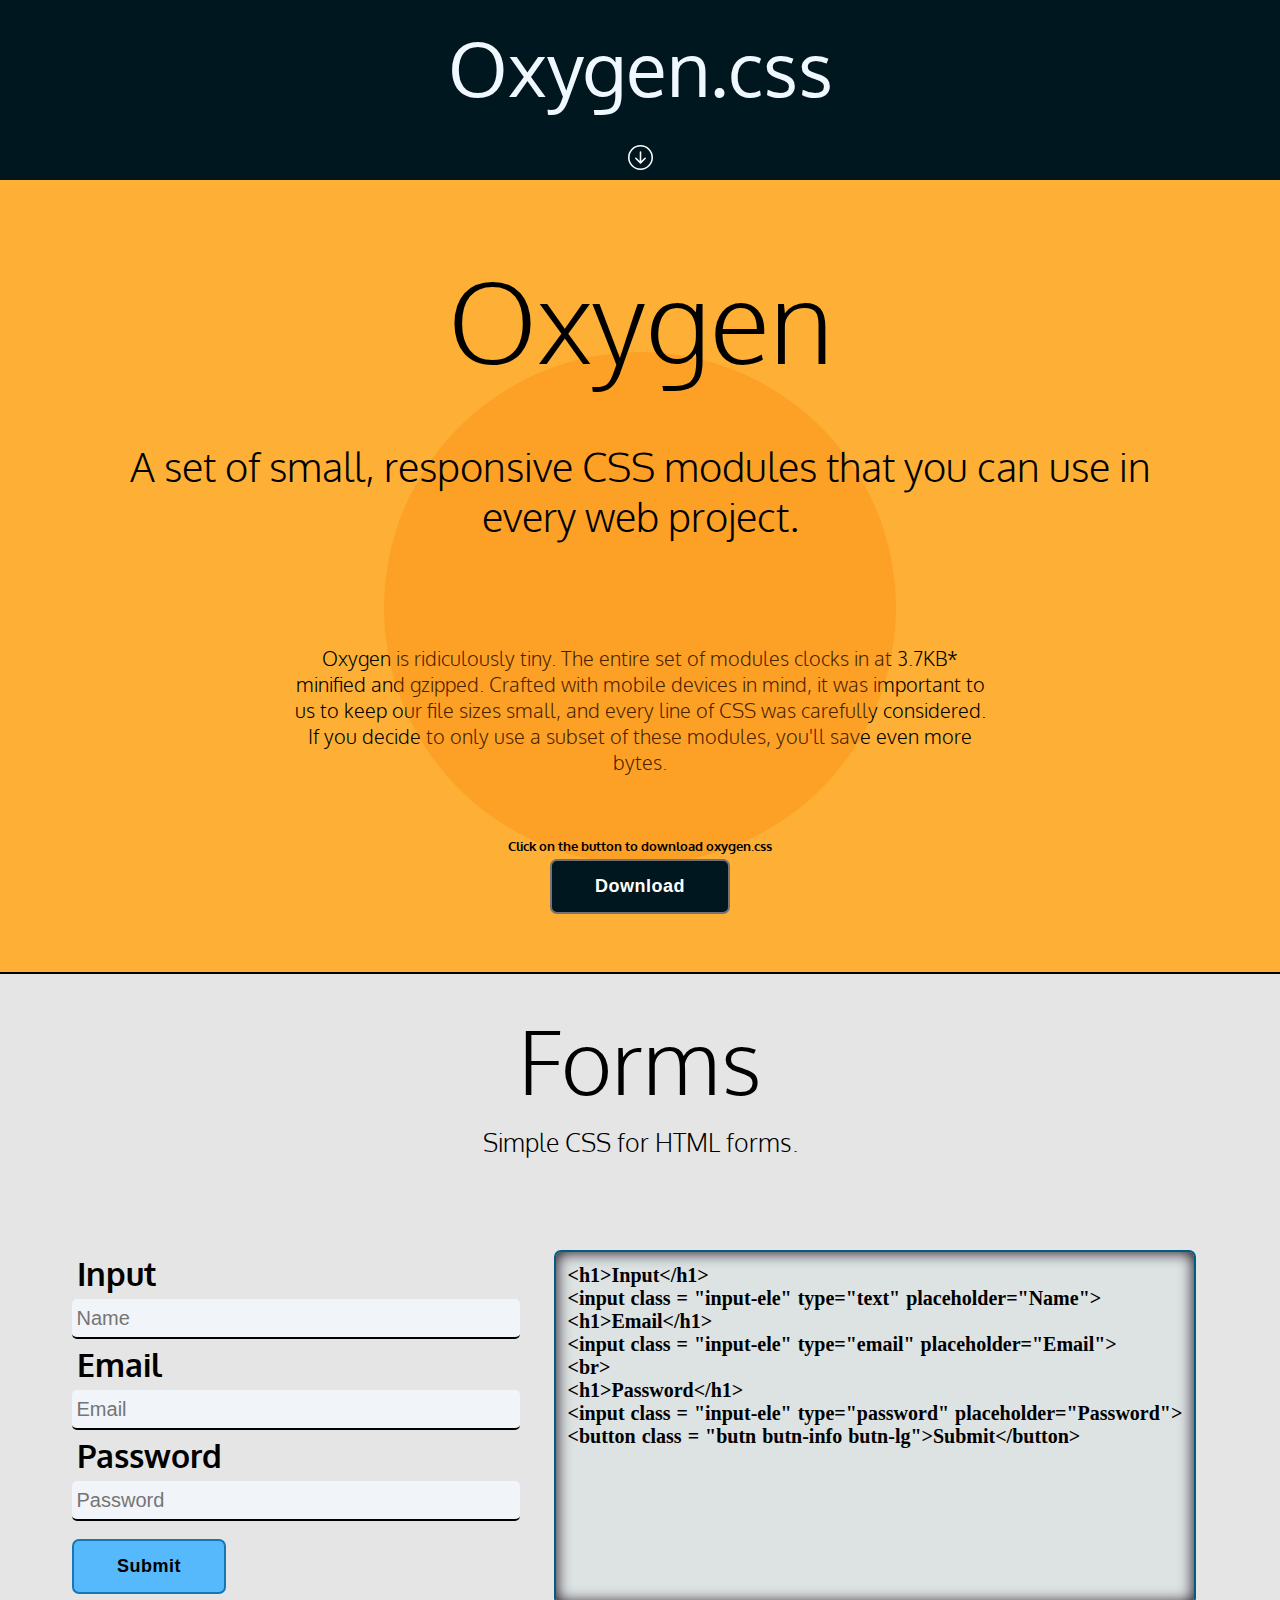
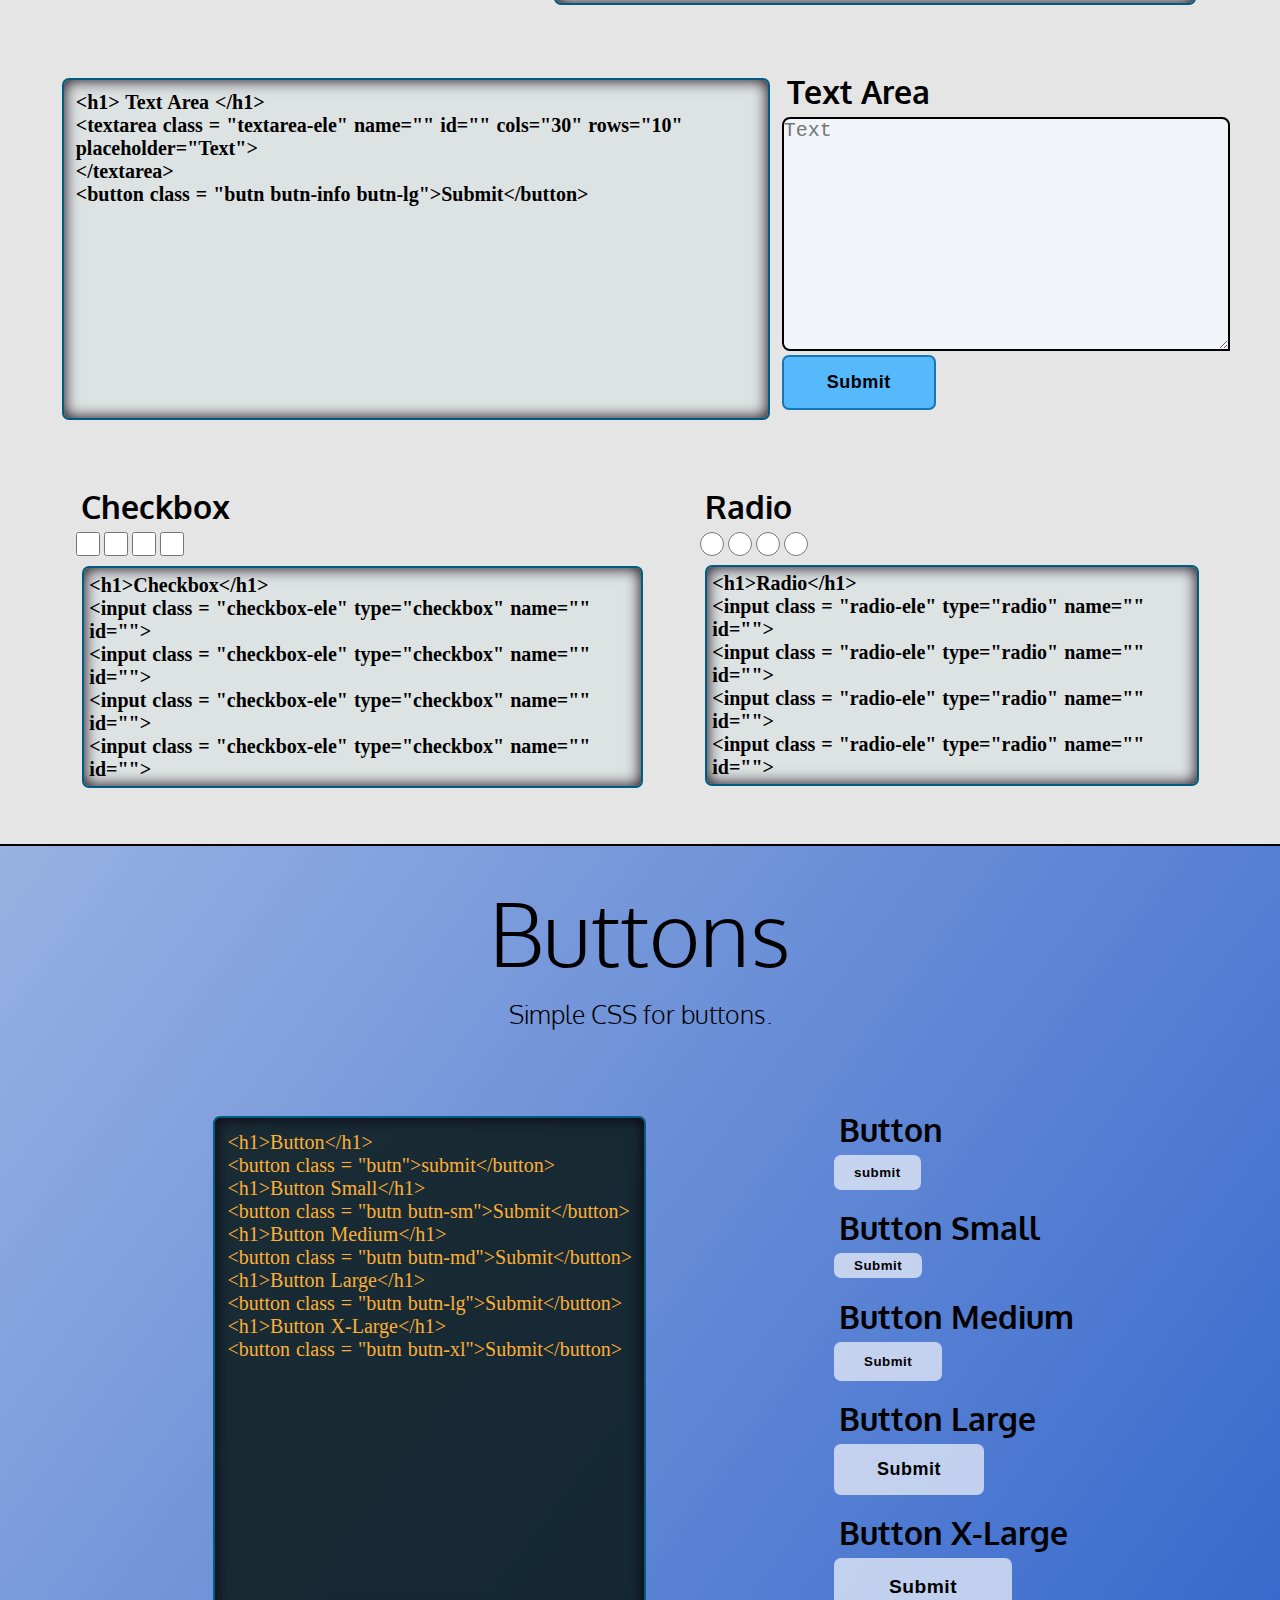
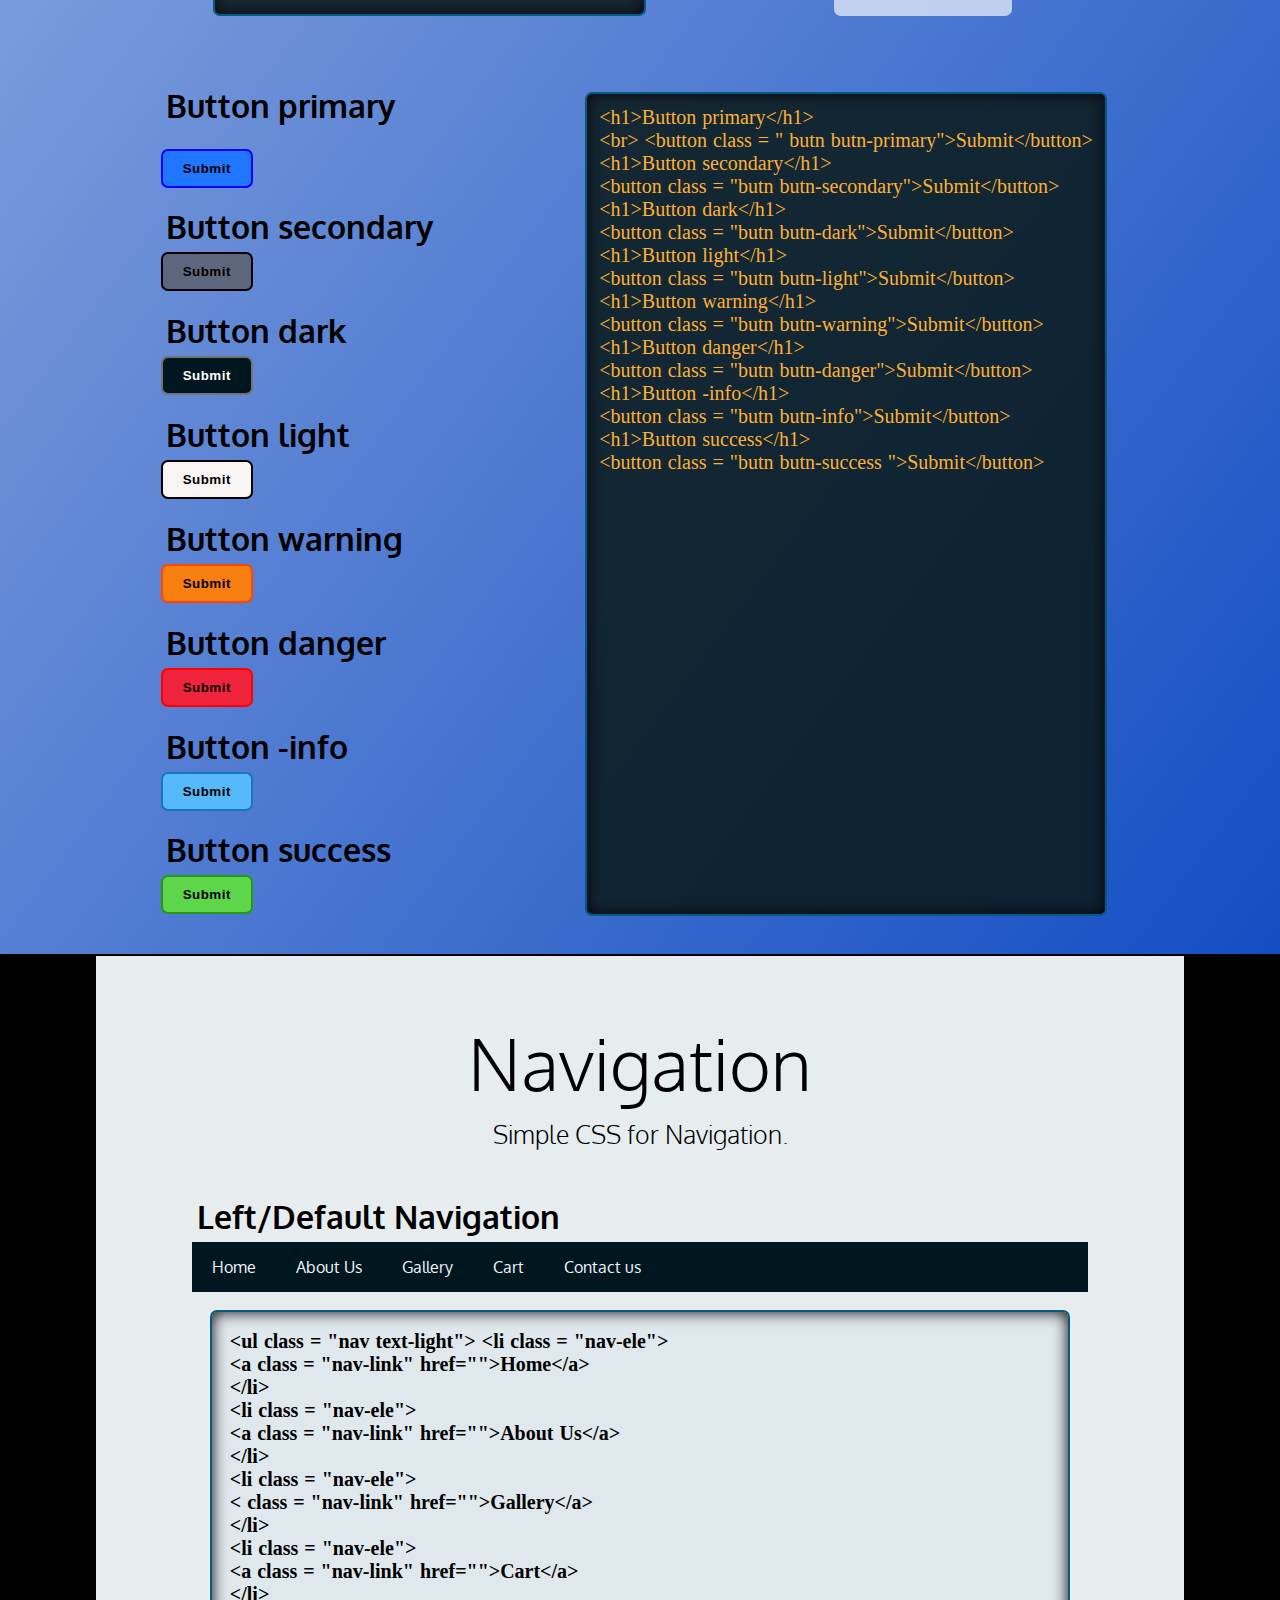
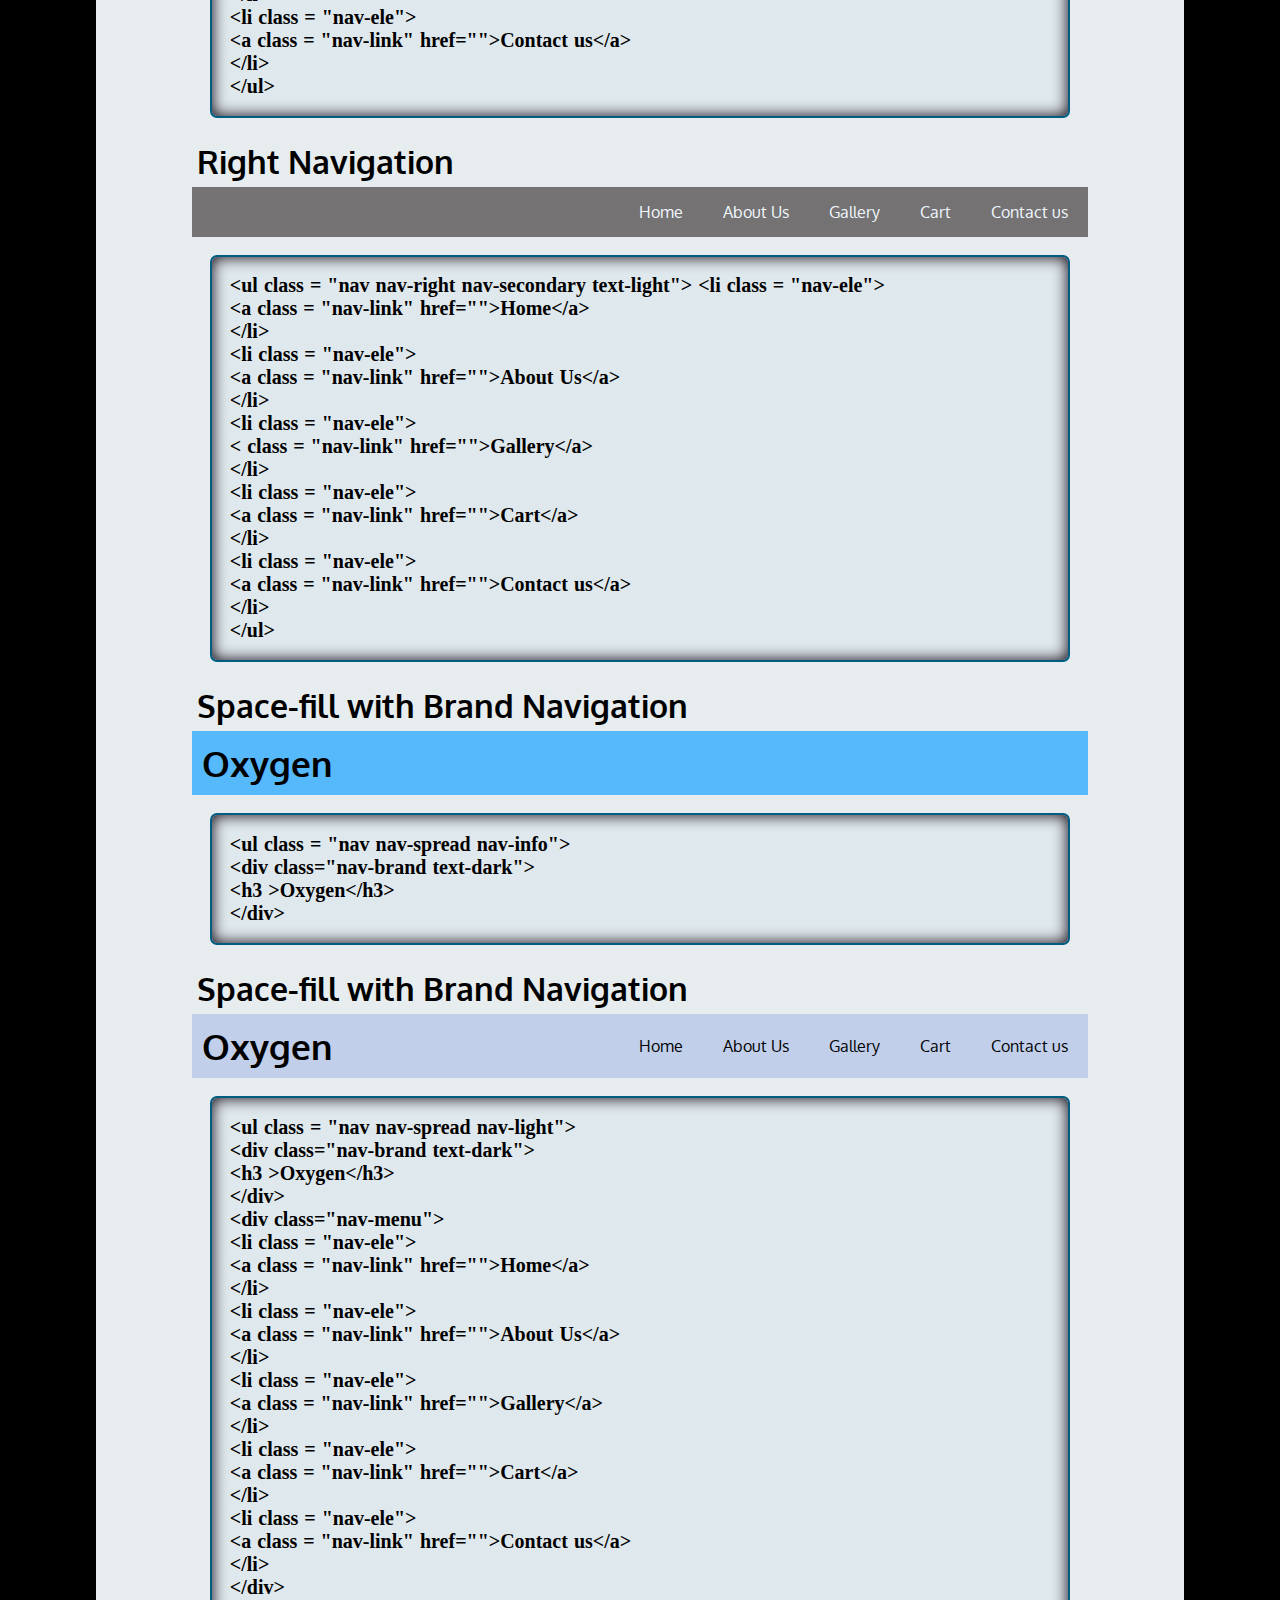
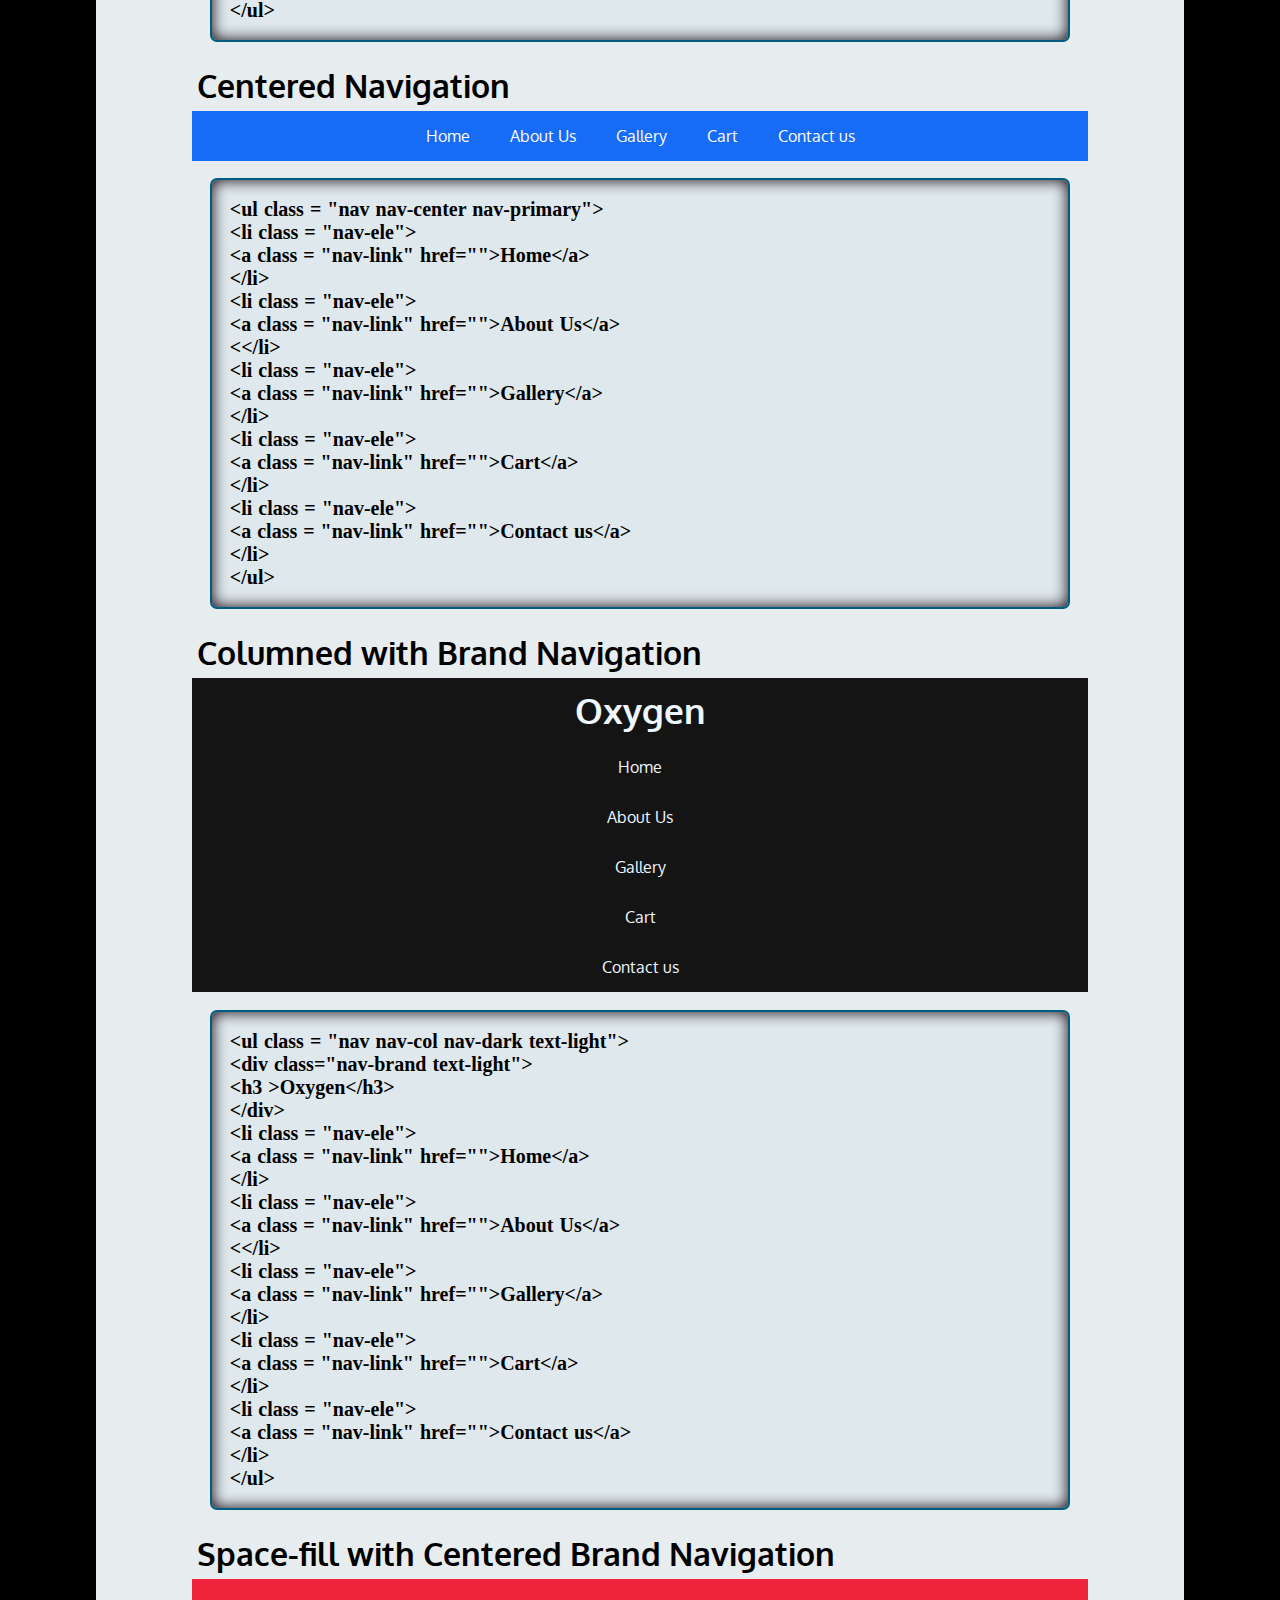
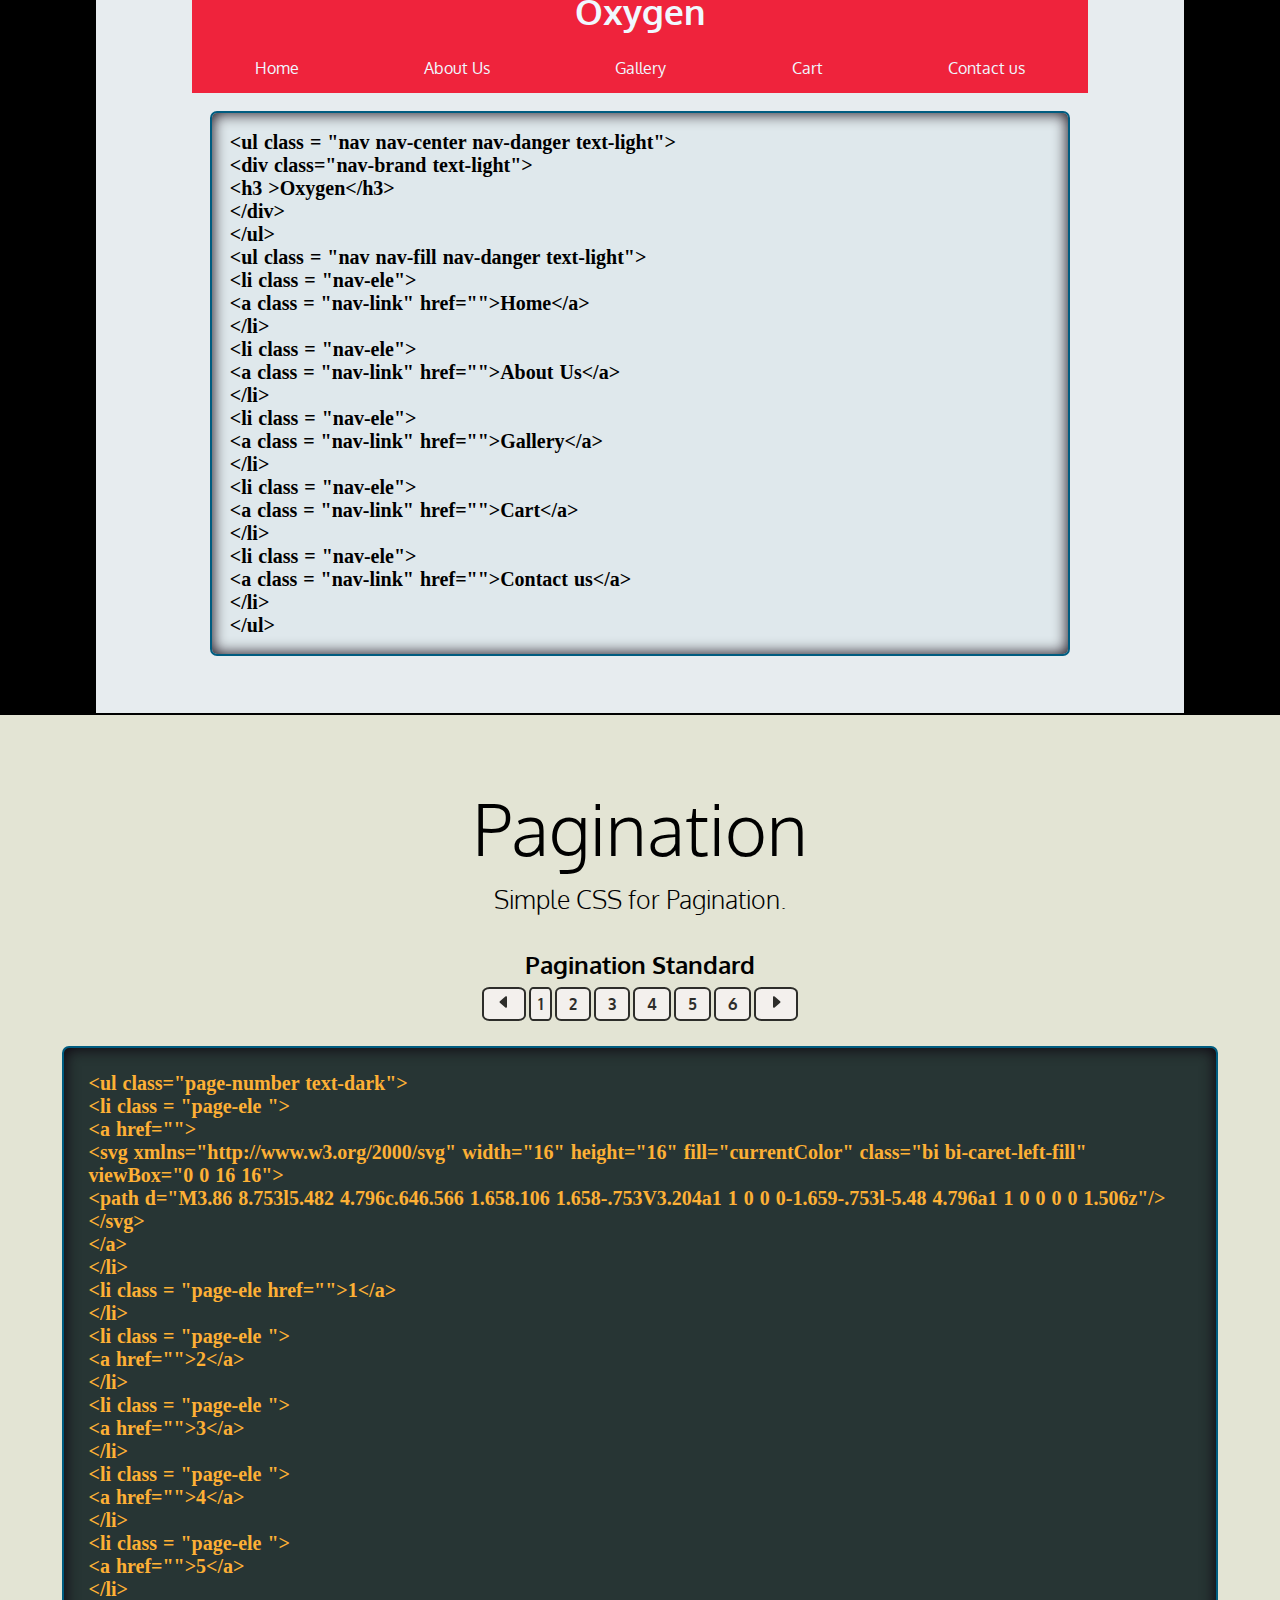
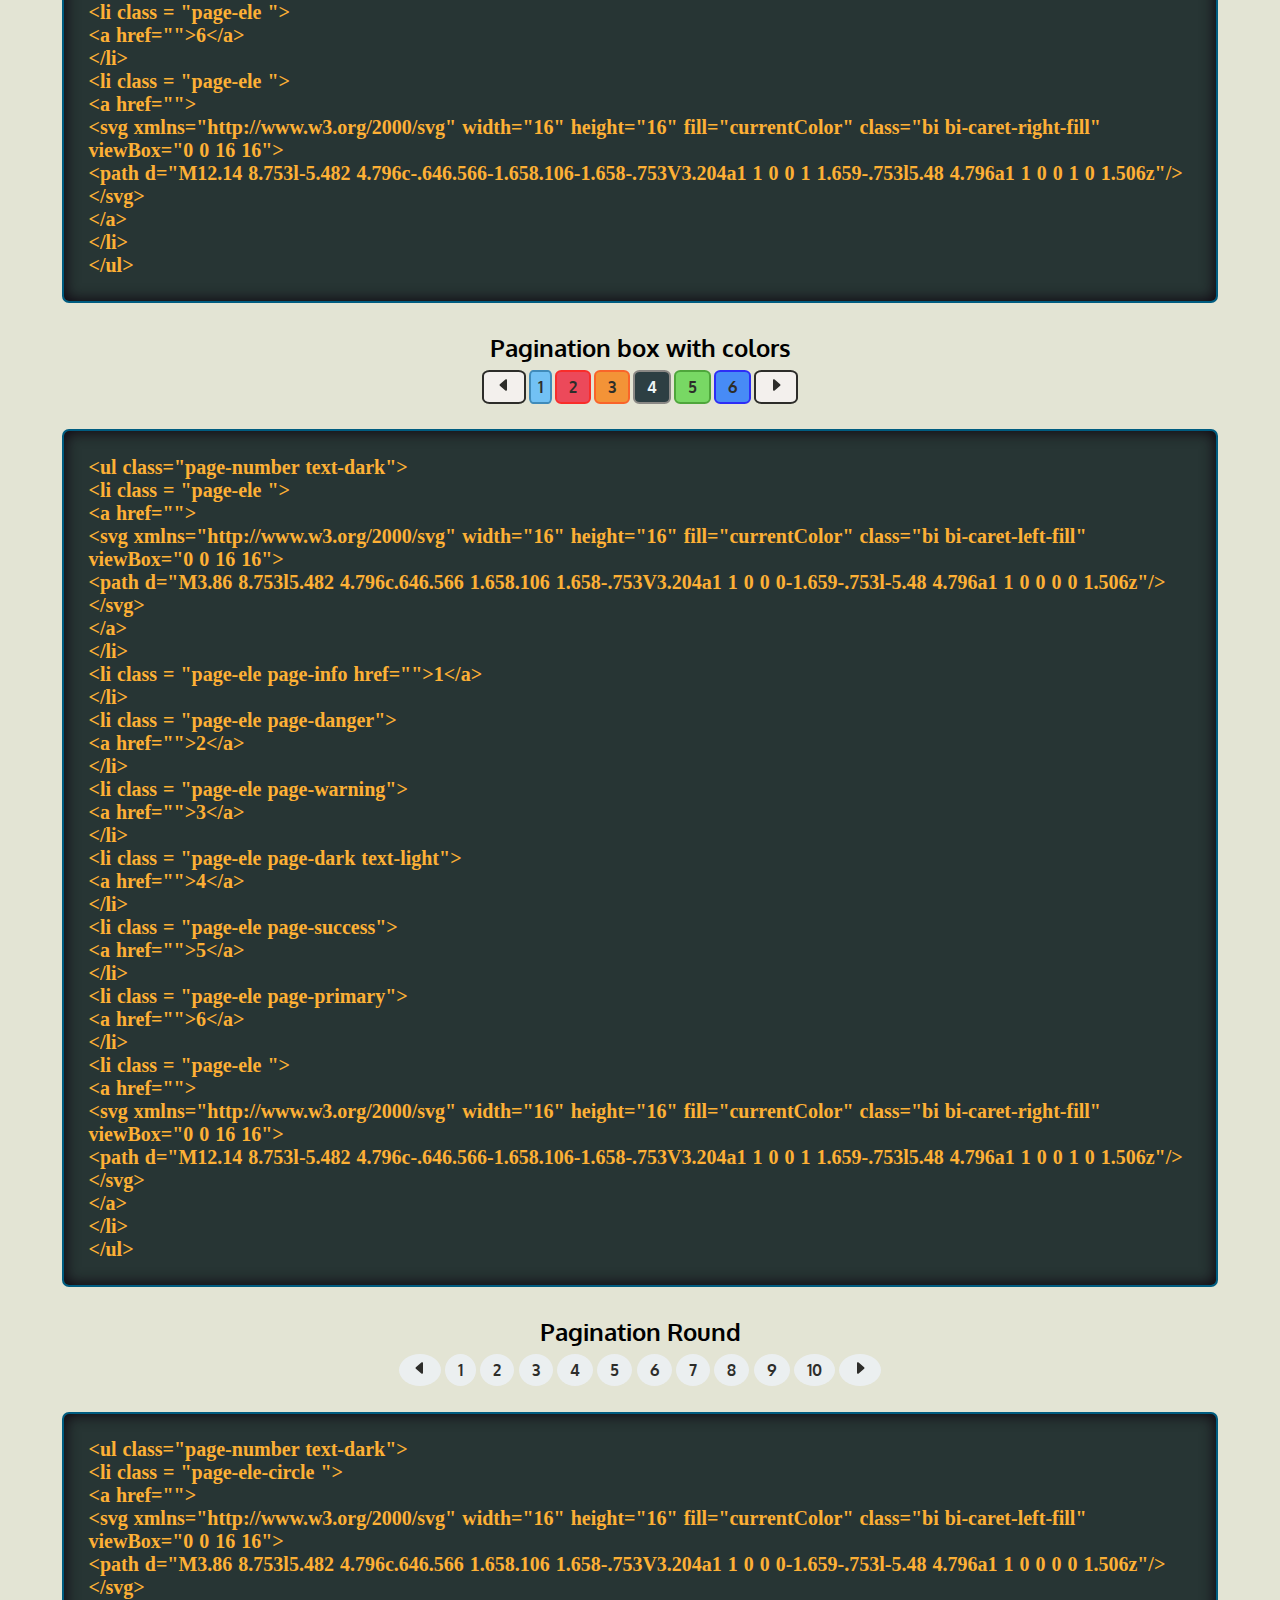
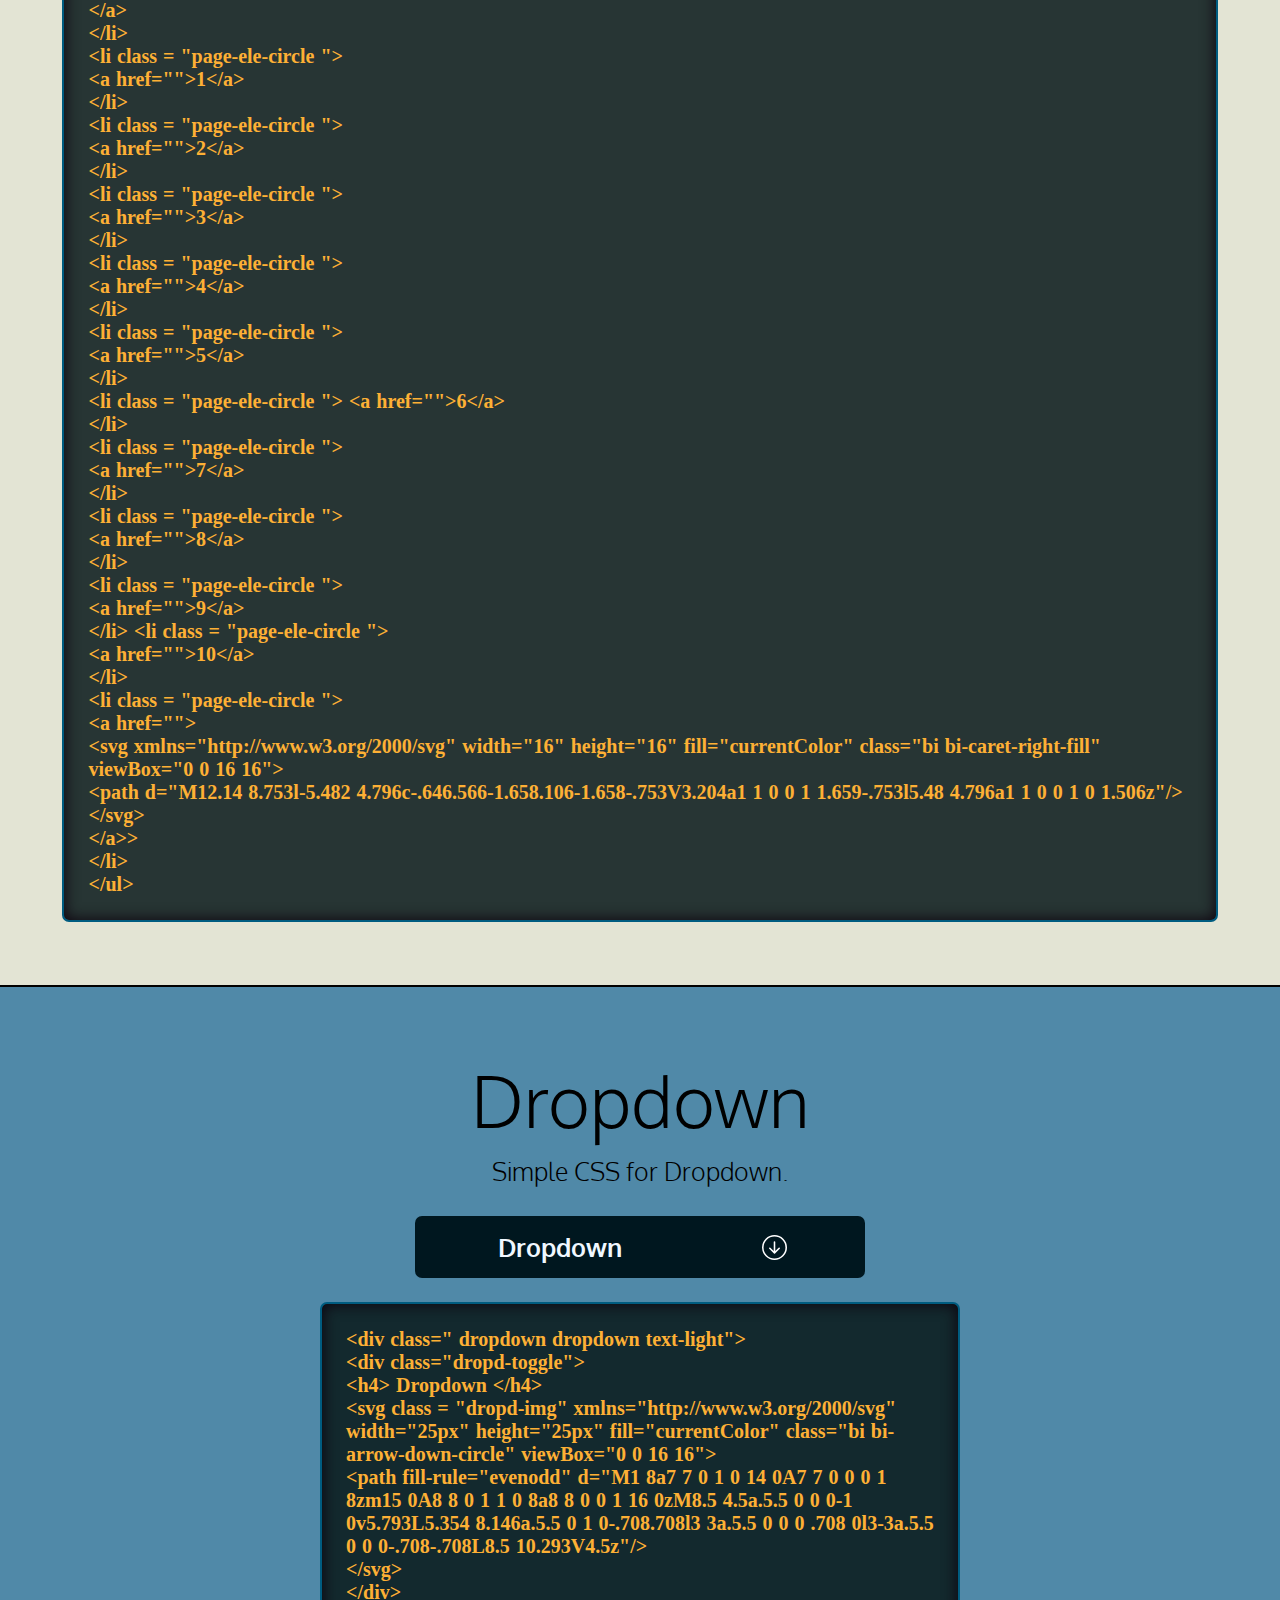
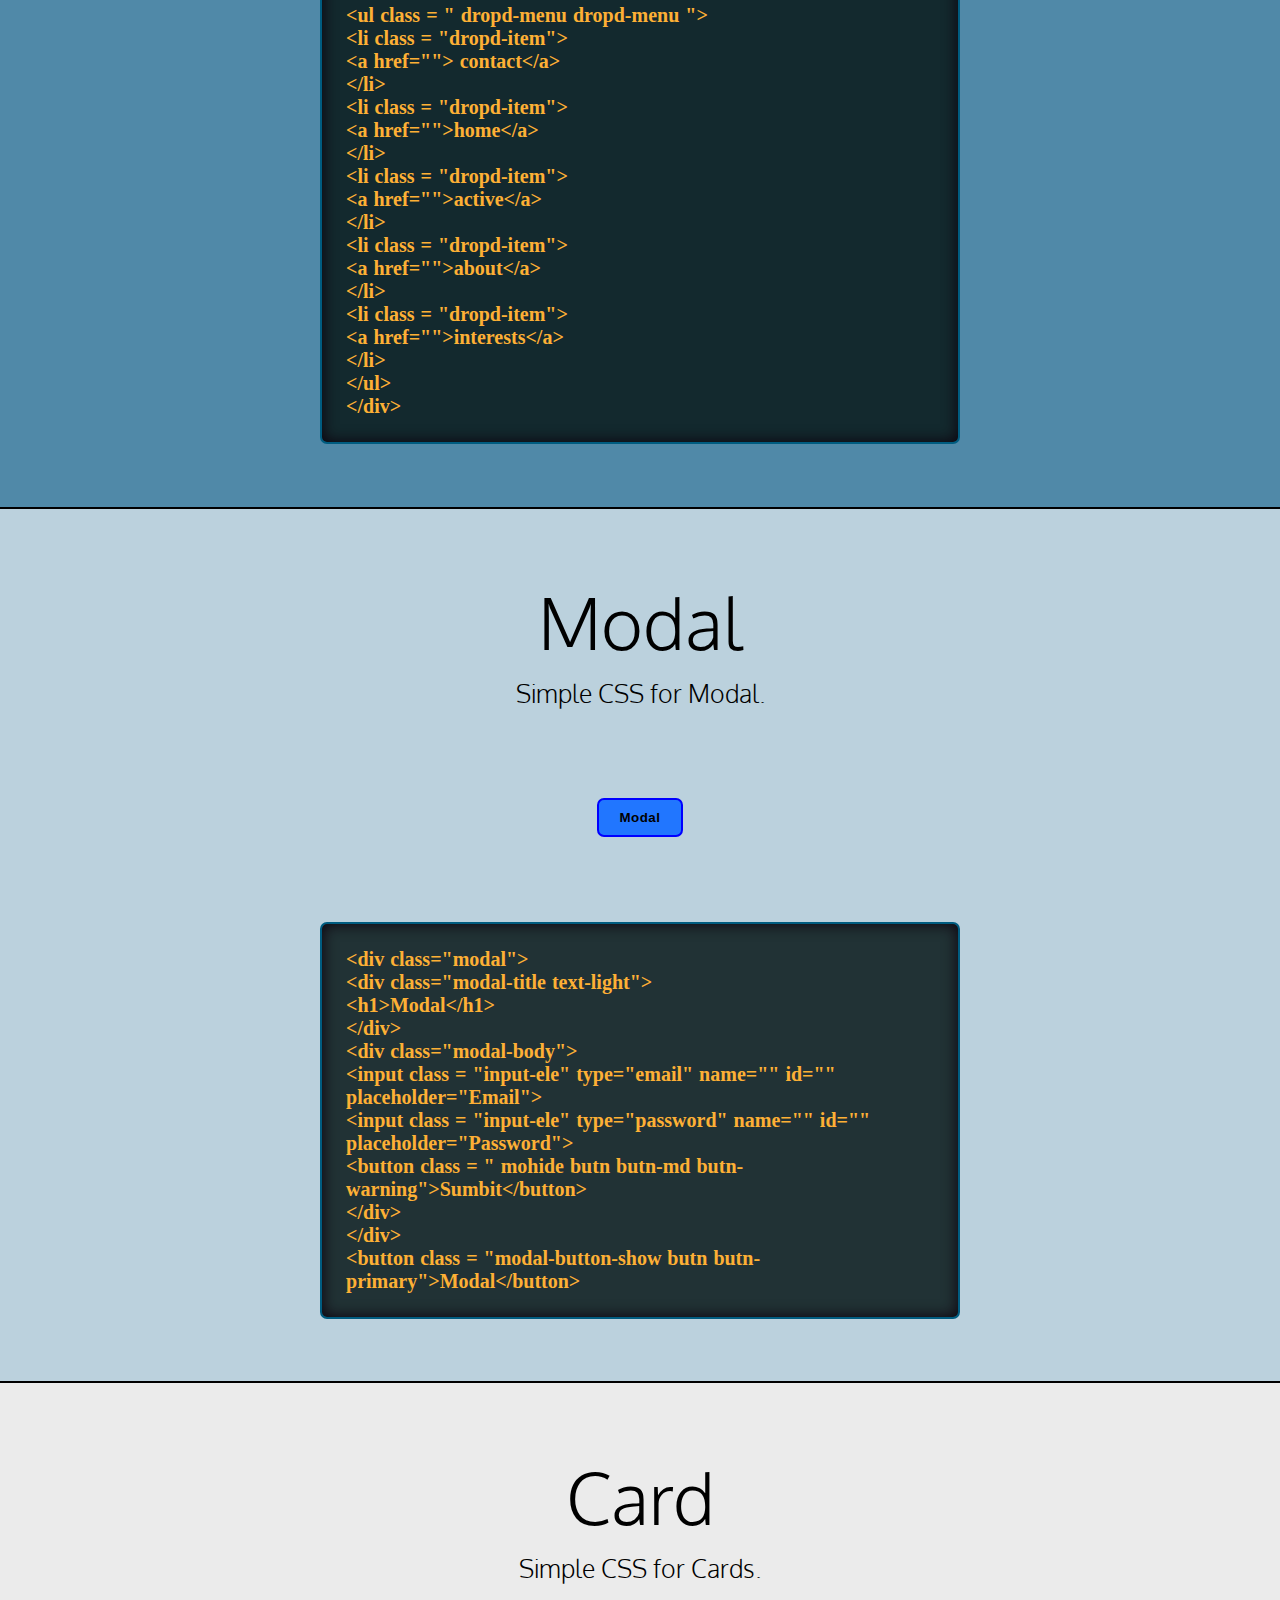
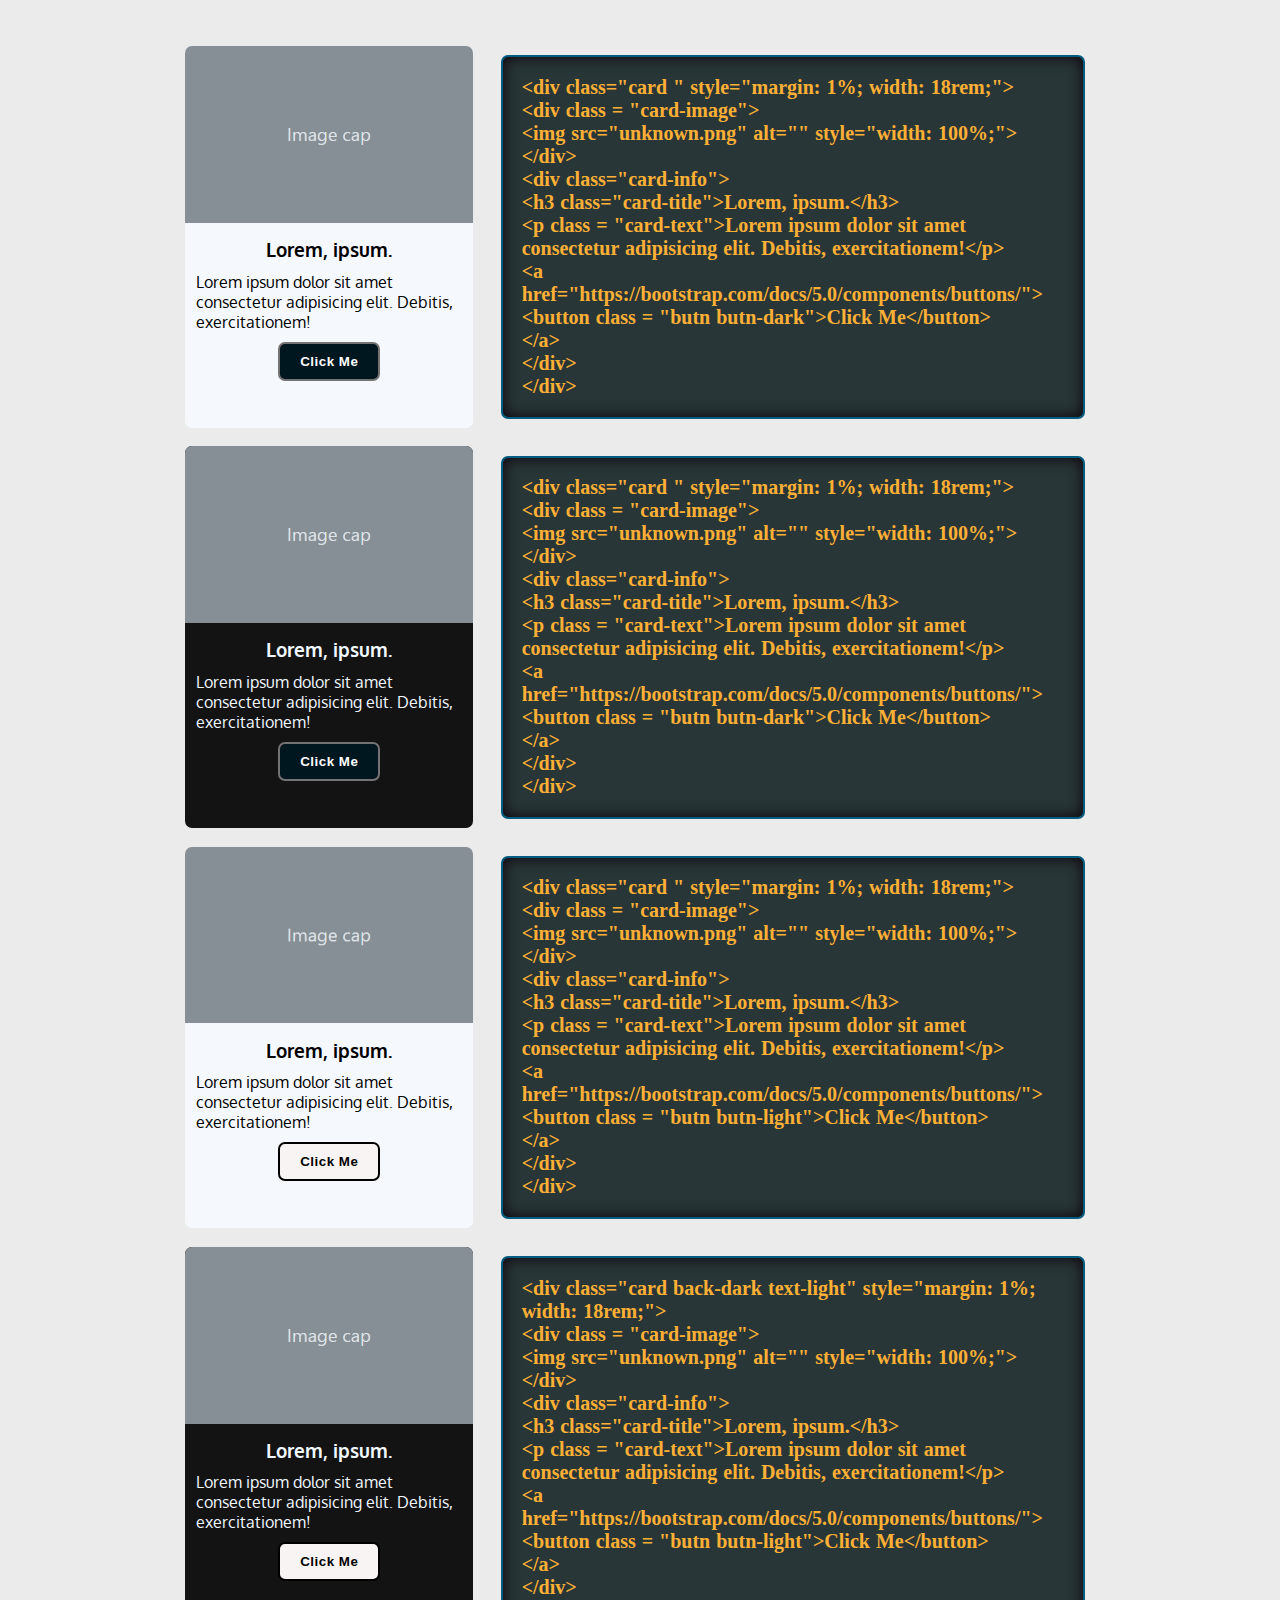
<file: index.html>
<!DOCTYPE html>
<html lang="en">
<head>
    <meta charset="UTF-8">
    <meta http-equiv="X-UA-Compatible" content="IE=edge">
    <meta name="viewport" content="width=device-width, initial-scale=1.0">
    <title>OxygenDash</title>
    
    <!-- oxygen.css -->
    <link rel="stylesheet" href="oxygen.css">
    <!-- style.css -->
    <link rel="stylesheet" href="dash.css">
</head>
<body>
    <aside class = "side-nav">
        <ul class = "nav nav-col text-light ">
            <li class = "nav-ele">
                <h1 class = "nav-link" href="">Oxygen.css 
                </h1>
            </li>
        </ul>
        <div class="dropdown text-light">
            <div class="dropd-toggle">
                    <!-- <h4> -->
                        <!-- Dropdown -->
                    <!-- </h4> -->
                        <svg class = "dropd-img" xmlns="http://www.w3.org/2000/svg" width="25px" height="25px" fill="currentColor" class="bi bi-arrow-down-circle" viewBox="0 0 16 16">
                            <path fill-rule="evenodd" d="M1 8a7 7 0 1 0 14 0A7 7 0 0 0 1 8zm15 0A8 8 0 1 1 0 8a8 8 0 0 1 16 0zM8.5 4.5a.5.5 0 0 0-1 0v5.793L5.354 8.146a.5.5 0 1 0-.708.708l3 3a.5.5 0 0 0 .708 0l3-3a.5.5 0 0 0-.708-.708L8.5 10.293V4.5z"/>
                        </svg>
            </div>
            <ul class = "dropd-menu ">
                    <li class = "dropd-item">
                        <a href="">Form</a>
                    </li>
                    <li class = "dropd-item">
                        <a href="">Modal</a>
                    </li>
                    <li class = "dropd-item">
                        <a href="">Cards</a>
                    </li>
                    <li class = "dropd-item">
                        <a href="">Hrizontal-cards</a>
                    </li>
                    <li class = "dropd-item">
                        <a href="">Carousel</a>
                    </li>
                    <li class = "dropd-item">
                        <a href="">Navigation</a>
                    </li>
                    <li class = "dropd-item">
                        <a href="">Buttons</a>
                    </li>
                    <li class = "dropd-item">
                        <a href="">Lists</a>
                    </li>
                    <li class = "dropd-item">
                        <a href="">Pagination</a>
                    </li>
                    <li class = "dropd-item">
                        <a href="">Dropdown</a>
                    </li>
            </ul>
        </div>   
    </aside>
    <aside class = "dash-section">
        <div class="banner">
            <div class="design"></div>
            <div class="title ">
                <h1>Oxygen</h1>
                <h3>A set of small, responsive CSS modules that you can use in every web project.</h3>
            </div>
            <div class = "sub-text">
                <h4>    Oxygen is ridiculously tiny. The entire set of modules clocks in at 3.7KB* minified and gzipped. Crafted with mobile devices in mind, it was important to us to keep our file sizes small, and every line of CSS was carefully considered. If you decide to only use a subset of these modules, you'll save even more bytes.
                </h4>
            </div>
            <div class="download">
                <h5>Click on the button to download oxygen.css</h5>
                <button class = "butn butn-lg butn-dark" src = "oxygen.css">
                    Download
                </button>
            </div>   
                       
        </div>
    </aside>
    <section class = "form-section ">
        <div class = "form-title">

            <h1>Forms</h1>
            <h3>Simple CSS for HTML forms.</h3>
        </div>
        <div class="form-info">
            <div class="input-section">
                <div class="input-code">

                    <h1></h1>
                    <h1>Input</h1>
                    <input class = "input-ele" type="text" placeholder="Name">
                    <br>
                    <h1>Email</h1>
                    <input class = "input-ele" type="email" placeholder="Email">
                    <br>
                    <h1>Password</h1>
                    <input class = "input-ele" type="password" placeholder="Password">
                    <br>
                    <br>
                    <button class = "butn butn-info butn-lg">Submit</button>
                </div>

                <div class = "frame">
                    &lt;h1&gt;Input&lt;/h1&gt;
                        <br>
                    &lt;input class = "input-ele" type="text" placeholder="Name"&gt;
                    <br>
                    &lt;h1&gt;Email&lt;/h1&gt;
                    <br>
                    &lt;input class = "input-ele" type="email" placeholder="Email"&gt;
                    <br>
                    &lt;br&gt;
                    <br>
                    &lt;h1>Password&lt;/h1&gt;
                    <br>
                    &lt;input class = "input-ele" type="password" placeholder="Password"&gt;
                    <br>
                    &lt;button class = "butn butn-info butn-lg"&gt;Submit&lt;/button&gt;
                </div>


            </div>
            <div class="textarea-section">
                <div class = "frame">
                    &lt;h1&gt;
                    Text Area
                    &lt;/h1&gt;
                    <br>
                    &lt;textarea class = "textarea-ele" name="" id="" cols="30" rows="10" placeholder="Text"&gt;
                    <br>
                    &lt;/textarea&gt;
                    <br>
                    &lt;button class = "butn butn-info butn-lg"&gt;Submit&lt;/button&gt;

                </div>
                <div class="textarea-code">

                    <h1>Text Area</h1>
                    <textarea class = "textarea-ele" name="" id="" cols="30" rows="10" placeholder="Text"></textarea>
                    <br>
                    <button class = "butn butn-info butn-lg">Submit</button>
                </div>
            </div>
            <div class="box-section">

                <div class="checkbox-section">
                    <div class="checkbox-code">

                        <h1>Checkbox</h1>
                        <input class = "checkbox-ele" type="checkbox" name="" id="">
                        <input class = "checkbox-ele" type="checkbox" name="" id="">
                        <input class = "checkbox-ele" type="checkbox" name="" id="">
                        <input class = "checkbox-ele" type="checkbox" name="" id="">
                    
                    </div>
                
                    <div class = "frame">
                    
                        &lt;h1>Checkbox&lt;/h1&gt;
                        <br>
                        &lt;input class = "checkbox-ele" type="checkbox" name="" id=""&gt;
                        <br>
                        &lt;input class = "checkbox-ele" type="checkbox" name="" id=""&gt;
                        <br>
                        &lt;input class = "checkbox-ele" type="checkbox" name="" id=""&gt;
                        <br>
                        &lt;input class = "checkbox-ele" type="checkbox" name="" id=""&gt;
                    </div>                
                </div>
                <div class="radio-section">
                    <div class="radio-code">
                        
                        <h1>Radio</h1>
                        <input class = "radio-ele" type="radio" name="" id="">
                        <input class = "radio-ele" type="radio" name="" id="">
                        <input class = "radio-ele" type="radio" name="" id="">
                        <input class = "radio-ele" type="radio" name="" id="">
                    </div>
                    <div class = "frame">
                        &lt;h1&gt;Radio&lt;/h1&gt;
                        <br>
                        &lt;input class = "radio-ele" type="radio" name="" id=""&gt;
                        <br>
                        &lt;input class = "radio-ele" type="radio" name="" id=""&gt;
                        <br>
                        &lt;input class = "radio-ele" type="radio" name="" id=""&gt;
                        <br>
                        &lt;input class = "radio-ele" type="radio" name="" id=""&gt;
                    </div>
                </div>
            </div>
        </div>
    </section>
        <div class="button-section">
            <div class="button-title">
                <h1>Buttons</h1>
                <h3>Simple CSS for buttons.</h3>
            </div>
            <br>
            <div class="button-info">
                <div class="basic-button">
                    
                    
                    <div class = "btn-frame">
                        &lt;h1&gt;Button&lt;/h1&gt;<br>
                        &lt;button class = "butn"&gt;submit&lt;/button&gt;<br>
                        &lt;h1&gt;Button Small&lt;/h1&gt;<br>
                        &lt;button class = "butn butn-sm"&gt;Submit&lt;/button&gt;<br>

                        &lt;h1&gt;Button Medium&lt;/h1&gt;<br>
                        &lt;button class = "butn butn-md"&gt;Submit&lt;/button&gt;<br>
                        &lt;h1&gt;Button Large&lt;/h1&gt;<br>
                        &lt;button class = "butn butn-lg"&gt;Submit&lt;/button&gt;<br>
                        &lt;h1&gt;Button X-Large&lt;/h1&gt;<br>
                        &lt;button class = "butn butn-xl"&gt;Submit&lt;/button&gt;<br>
                        
                    </div>
                    <div class="button-basic-part">

                        <h1>Button</h1>
                        <button class = "butn">submit</button>
                        <h1>Button Small</h1>
                        <button class = "butn butn-sm">Submit</button>
                        <h1>Button Medium</h1>
                        <button class = "butn butn-md">Submit</button>
                        <h1>Button Large</h1>
                        <button class = "butn butn-lg">Submit</button>
                        <h1>Button X-Large</h1>
                        <button class = "butn butn-xl">Submit</button>
                        
                    </div>
                </div>
                <div class="button-style">

                    
                    <div class="button-style-part">

                        <h1>Button primary</h1>
                        <br>
                        <button class = " butn butn-primary">Submit</button>
                        <h1>Button secondary</h1>
                        <button class = "butn butn-secondary">Submit</button>
                        <h1>Button dark</h1>
                        <button class = "butn butn-dark">Submit</button>
                        <h1>Button light</h1>
                        <button class = "butn butn-light">Submit</button>
                        <h1>Button warning</h1>
                        <button class = "butn butn-warning">Submit</button>
                        <h1>Button danger</h1>
                        <button class = "butn butn-danger">Submit</button>
                        <h1>Button -info</h1>
                        <button class = "butn butn-info">Submit</button>
                        <h1>Button success</h1>
                        <button class = "butn butn-success ">Submit</button>
                    </div>

                    <div class = "btn-frame">
                        &lt;h1&gt;Button primary&lt;/h1&gt;<br>
                        &lt;br&gt;
                        &lt;button class = " butn butn-primary"&gt;Submit&lt;/button&gt;<br>
                        &lt;h1&gt;Button secondary&lt;/h1&gt;<br>
                        &lt;button class = "butn butn-secondary"&gt;Submit&lt;/button&gt;<br>
                        &lt;h1&gt;Button dark&lt;/h1&gt;<br>
                        &lt;button class = "butn butn-dark"&gt;Submit&lt;/button&gt;<br>
                        &lt;h1&gt;Button light&lt;/h1&gt;<br>
                        &lt;button class = "butn butn-light"&gt;Submit&lt;/button&gt;<br>
                        &lt;h1&gt;Button warning&lt;/h1&gt;<br>
                        &lt;button class = "butn butn-warning"&gt;Submit&lt;/button&gt;<br>
                        &lt;h1&gt;Button danger&lt;/h1&gt;<br>
                        &lt;button class = "butn butn-danger"&gt;Submit&lt;/button&gt;<br>
                        &lt;h1&gt;Button -info&lt;/h1&gt;<br>
                        &lt;button class = "butn butn-info"&gt;Submit&lt;/button&gt;<br>
                        &lt;h1&gt;Button success&lt;/h1&gt;<br>
                        &lt;button class = "butn butn-success "&gt;Submit&lt;/button&gt;<br>
                    </div>
                    
                </div>
            </div>
        </div>

        <div class="nav-section">
            <div class="nav-title">
                <h1>Navigation</h1>
                <h3>Simple CSS for Navigation.</h3>
            </div>
                <div class="nav-body nav-standard">

                    <h1>Left/Default Navigation</h1>
                    <ul class = "nav text-light">
                
                       

                        <li class = "nav-ele">
                            <a class = "nav-link" href="">Home</a>
                        </li>
                        <li class = "nav-ele">
                            <a class = "nav-link" href="">About Us</a>
                        </li>
                        <li class = "nav-ele">
                            <a class = "nav-link" href="">Gallery</a>
                        </li>
                        <li class = "nav-ele">
                            <a class = "nav-link" href="">Cart</a>
                        </li>
                        <li class = "nav-ele">
                            <a class = "nav-link" href="">Contact us</a>
                        </li>
                        
                    </ul>
                </div> 

                <div class = "nav-frame">
                    &lt;ul class = "nav text-light"&gt;
                
                       

                        &lt;li class = "nav-ele"&gt;<br>
                            &lt;a class = "nav-link" href=""&gt;Home&lt;/a&gt;<br>
                        &lt;/li&gt;<br>
                        &lt;li class = "nav-ele"&gt;<br>
                            &lt;a class = "nav-link" href=""&gt;About Us&lt;/a&gt;<br>
                        &lt;/li&gt;<br>
                        &lt;li class = "nav-ele"&gt;<br>
                            &lt; class = "nav-link" href=""&gt;Gallery&lt;/a&gt;<br>
                        &lt;/li&gt;<br>
                        &lt;li class = "nav-ele"&gt;<br>
                            &lt;a class = "nav-link" href=""&gt;Cart&lt;/a&gt;<br>
                        &lt;/li&gt;<br>
                        &lt;li class = "nav-ele"&gt;<br>
                            &lt;a class = "nav-link" href=""&gt;Contact us&lt;/a&gt;<br>
                        &lt;/li&gt;<br>
                        
                    &lt;/ul>
                </div>
                
                <div class="nav-body">
                    <h1>Right Navigation</h1>
                    <ul class = "nav nav-right nav-secondary text-light">
                
                       

                        <li class = "nav-ele">
                            <a class = "nav-link" href="">Home</a>
                        </li>
                        <li class = "nav-ele">
                            <a class = "nav-link" href="">About Us</a>
                        </li>
                        <li class = "nav-ele">
                            <a class = "nav-link" href="">Gallery</a>
                        </li>
                        <li class = "nav-ele">
                            <a class = "nav-link" href="">Cart</a>
                        </li>
                        <li class = "nav-ele">
                            <a class = "nav-link" href="">Contact us</a>
                        </li>
                        
                    </ul>
                    
                </div>
                    <div class = "nav-frame">
                        &lt;ul class = "nav nav-right nav-secondary text-light"&gt;
                
                       

                            &lt;li class = "nav-ele"&gt;<br>
                                &lt;a class = "nav-link" href=""&gt;Home&lt;/a&gt;<br>
                            &lt;/li&gt;<br>
                            &lt;li class = "nav-ele"&gt;<br>
                                &lt;a class = "nav-link" href=""&gt;About Us&lt;/a&gt;<br>
                            &lt;/li&gt;<br>
                            &lt;li class = "nav-ele"&gt;<br>
                                &lt; class = "nav-link" href=""&gt;Gallery&lt;/a&gt;<br>
                            &lt;/li&gt;<br>
                            &lt;li class = "nav-ele"&gt;<br>
                                &lt;a class = "nav-link" href=""&gt;Cart&lt;/a&gt;<br>
                            &lt;/li&gt;<br>
                            &lt;li class = "nav-ele"&gt;<br>
                                &lt;a class = "nav-link" href=""&gt;Contact us&lt;/a&gt;<br>
                            &lt;/li&gt;<br>
                        
                        &lt;/ul&gt;
                    </div>

                <div class="nav-body">
                    <h1>Space-fill with Brand Navigation</h1>
                    <ul class = "nav nav-spread nav-info">
                        <div class="nav-brand text-dark">
        
                            <h3 >Oxygen</h3>
                        </div>
                        
                            
                    </ul>
                </div>
                <div class = "nav-frame">
                    &lt;ul class = "nav nav-spread nav-info"&gt;<br>
                        &lt;div class="nav-brand text-dark"&gt;<br>
        
                            &lt;h3 &gt;Oxygen&lt;/h3&gt;<br>
                        &lt;/div&gt;<br>
                        
                </div>

                <div class="nav-body  nav-spreading">
                    <h1>Space-fill with Brand Navigation</h1>
                    <ul class = "nav nav-spread nav-light">
                        <div class="nav-brand text-dark">
        
                            <h3 >Oxygen</h3>
                        </div>
                        <div class="nav-menu">
        
                            <li class = "nav-ele">
                                <a class = "nav-link" href="">Home</a>
                            </li>
                            <li class = "nav-ele">
                                <a class = "nav-link" href="">About Us</a>
                            </li>
                            <li class = "nav-ele">
                                <a class = "nav-link" href="">Gallery</a>
                            </li>
                            <li class = "nav-ele">
                                <a class = "nav-link" href="">Cart</a>
                            </li>
                            <li class = "nav-ele">
                                <a class = "nav-link" href="">Contact us</a>
                            </li>
                        </div>
                            
                    </ul>
                </div>

                <div class = "nav-frame">
                    &lt;ul class = "nav nav-spread nav-light"&gt;<br>
                        &lt;div class="nav-brand text-dark"&gt;<br>
        
                            &lt;h3 &gt;Oxygen&lt;/h3&gt;<br>
                        &lt;/div&gt;<br>
                        &lt;div class="nav-menu"&gt;<br>
        
                            &lt;li class = "nav-ele"&gt;<br>
                                &lt;a class = "nav-link" href=""&gt;Home&lt;/a&gt;<br>
                            &lt;/li&gt;<br>
                            &lt;li class = "nav-ele"&gt;<br>
                                &lt;a class = "nav-link" href=""&gt;About Us&lt;/a&gt;<br>
                            &lt;/li&gt;<br>
                            &lt;li class = "nav-ele"&gt;<br>
                                &lt;a class = "nav-link" href=""&gt;Gallery&lt;/a&gt;<br>
                            &lt;/li&gt;<br>
                            &lt;li class = "nav-ele"&gt;<br>
                                &lt;a class = "nav-link" href=""&gt;Cart&lt;/a&gt;<br>
                            &lt;/li&gt;<br>
                            &lt;li class = "nav-ele"&gt;<br>
                                &lt;a class = "nav-link" href=""&gt;Contact us&lt;/a&gt;<br>
                            &lt;/li&gt;<br>
                        &lt;/div&gt;<br>
                            
                    &lt;/ul&gt;<br>
                </div>

                <div class="nav-body">
                    <h1>Centered Navigation</h1>
                    <ul class = "nav nav-center nav-primary">
                
                        <li class = "nav-ele">
                            <a class = "nav-link" href="">Home</a>
                        </li>
                        <li class = "nav-ele">
                            <a class = "nav-link" href="">About Us</a>
                        </li>
                        <li class = "nav-ele">
                            <a class = "nav-link" href="">Gallery</a>
                        </li>
                        <li class = "nav-ele">
                            <a class = "nav-link" href="">Cart</a>
                        </li>
                        <li class = "nav-ele">
                            <a class = "nav-link" href="">Contact us</a>
                        </li>
        
                    </ul>
                </div>
                
                <div class = "nav-frame">
                    &lt;ul class = "nav nav-center nav-primary"&gt;<br>
                
                        &lt;li class = "nav-ele"&gt;<br>
                            &lt;a class = "nav-link" href=""&gt;Home&lt;/a&gt;<br>
                        &lt;/li&gt;<br>
                        &lt;li class = "nav-ele"&gt;<br>
                            &lt;a class = "nav-link" href=""&gt;About Us&lt;/a&gt;<br>
                    &lt;&lt;/li&gt;<br>
                        &lt;li class = "nav-ele"&gt;<br>
                            &lt;a class = "nav-link" href=""&gt;Gallery&lt;/a&gt;<br>
                        &lt;/li&gt;<br>
                        &lt;li class = "nav-ele"&gt;<br>
                            &lt;a class = "nav-link" href=""&gt;Cart&lt;/a&gt;<br>
                        &lt;/li&gt;<br>
                        &lt;li class = "nav-ele"&gt;<br>
                            &lt;a class = "nav-link" href=""&gt;Contact us&lt;/a&gt;<br>
                        &lt;/li&gt;<br>
        
                    &lt;/ul&gt;<br>
                </div>

                <div class="nav-body">
                    <h1>Columned with Brand Navigation</h1>
                    <ul class = "nav nav-col  nav-dark text-light">

                        <div class="nav-brand text-light">
        
                            <h3 >Oxygen</h3>
                        </div>
                        <li class = "nav-ele">
                            <a class = "nav-link" href="">Home</a>
                        </li>
                        <li class = "nav-ele">
                            <a class = "nav-link" href="">About Us</a>
                        </li>
                        <li class = "nav-ele">
                            <a class = "nav-link" href="">Gallery</a>
                        </li>
                        <li class = "nav-ele">
                            <a class = "nav-link" href="">Cart</a>
                        </li>
                        <li class = "nav-ele">
                            <a class = "nav-link" href="">Contact us</a>
                        </li>
        
                    </ul>
                </div>
                
                <div class = "nav-frame">
                    &lt;ul class = "nav nav-col nav-dark text-light"&gt;<br>
                
                    &lt;div class="nav-brand text-light"&gt;<br>
        
                        &lt;h3 &gt;Oxygen&lt;/h3&gt;<br>
                    &lt;/div&gt;<br>
                    &lt;li class = "nav-ele"&gt;<br>
                        &lt;a class = "nav-link" href=""&gt;Home&lt;/a&gt;<br>
                    &lt;/li&gt;<br>
                    &lt;li class = "nav-ele"&gt;<br>
                        &lt;a class = "nav-link" href=""&gt;About Us&lt;/a&gt;<br>
                &lt;&lt;/li&gt;<br>
                    &lt;li class = "nav-ele"&gt;<br>
                        &lt;a class = "nav-link" href=""&gt;Gallery&lt;/a&gt;<br>
                    &lt;/li&gt;<br>
                    &lt;li class = "nav-ele"&gt;<br>
                        &lt;a class = "nav-link" href=""&gt;Cart&lt;/a&gt;<br>
                    &lt;/li&gt;<br>
                    &lt;li class = "nav-ele"&gt;<br>
                        &lt;a class = "nav-link" href=""&gt;Contact us&lt;/a&gt;<br>
                    &lt;/li&gt;<br>
    
                &lt;/ul&gt;<br>
                
                </div>
                
                <div class="nav-body">
                    <h1>Space-fill with Centered Brand Navigation</h1>
                    <ul class = "nav nav-center nav-danger text-light">
                        <div class="nav-brand text-light">
        
                            <h3 >Oxygen</h3>
                        </div>
                    </ul>
                    <ul class = "nav nav-fill nav-danger text-light">
                        <li class = "nav-ele">
                            <a class = "nav-link" href="">Home</a>
                        </li>
                        <li class = "nav-ele">
                            <a class = "nav-link" href="">About Us</a>
                        </li>
                        <li class = "nav-ele">
                            <a class = "nav-link" href="">Gallery</a>
                        </li>
                        <li class = "nav-ele">
                            <a class = "nav-link" href="">Cart</a>
                        </li>
                        <li class = "nav-ele">
                            <a class = "nav-link" href="">Contact us</a>
                        </li>
        
                    </ul>
                </div>
                
                <div class = "nav-frame">
                    &lt;ul class = "nav nav-center nav-danger text-light"&gt;<br>
                        &lt;div class="nav-brand text-light"&gt;<br>
        
                            &lt;h3 &gt;Oxygen&lt;/h3&gt;<br>
                        &lt;/div&gt;<br>
                    &lt;/ul&gt;<br>
                    &lt;ul class = "nav nav-fill nav-danger text-light"&gt;<br>
                        &lt;li class = "nav-ele"&gt;<br>
                            &lt;a class = "nav-link" href=""&gt;Home&lt;/a&gt;<br>
                        &lt;/li&gt;<br>
                        &lt;li class = "nav-ele"&gt;<br>
                            &lt;a class = "nav-link" href=""&gt;About Us&lt;/a&gt;<br>
                        &lt;/li&gt;<br>
                        &lt;li class = "nav-ele"&gt;<br>
                            &lt;a class = "nav-link" href=""&gt;Gallery&lt;/a&gt;<br>
                        &lt;/li&gt;<br>
                        &lt;li class = "nav-ele"&gt;<br>
                            &lt;a class = "nav-link" href=""&gt;Cart&lt;/a&gt;<br>
                        &lt;/li&gt;<br>
                        &lt;li class = "nav-ele"&gt;<br>
                            &lt;a class = "nav-link" href=""&gt;Contact us&lt;/a&gt;<br>
                        &lt;/li&gt;<br>
        
                    &lt;/ul&gt;<br>
                
                </div>
        </div>
        <div class="pagination-section">
            <div class="page-title">
                <h1>Pagination</h1>
                <h3>Simple CSS for Pagination.</h3>
            </div>
            <div class="page-body">
                <h2>Pagination Standard</h2>
                <div class="page-plane-box">
                    <ul class="page-number text-dark">
            
                        <li class = "page-ele ">
                            <a href="">
                                <!-- <i class="fa fa-arrow-right" aria-hidden="true"></i> -->
                                <svg xmlns="http://www.w3.org/2000/svg" width="16" height="16" fill="currentColor" class="bi bi-caret-left-fill" viewBox="0 0 16 16">
                                    <path d="M3.86 8.753l5.482 4.796c.646.566 1.658.106 1.658-.753V3.204a1 1 0 0 0-1.659-.753l-5.48 4.796a1 1 0 0 0 0 1.506z"/>
                                  </svg>
                            </a>
                        </li>
                        <li class = "page-ele" >1</a>
                        </li>
                        <li class = "page-ele">
                            <a href="">2</a>
                        </li>
                        <li class = "page-ele ">
                            <a href="">3</a>
                        </li>
                        <li class = "page-ele  ">
                            <a href="">4</a>
                        </li>
            
                        <li class = "page-ele ">
                            <a href="">5</a>
                        </li>
                        <li class = "page-ele ">
                            <a href="">6</a>
                        </li>
            
                        <li class = "page-ele ">
                            <a href="">
                                <svg xmlns="http://www.w3.org/2000/svg" width="16" height="16" fill="currentColor" class="bi bi-caret-right-fill" viewBox="0 0 16 16">
                                    <path d="M12.14 8.753l-5.482 4.796c-.646.566-1.658.106-1.658-.753V3.204a1 1 0 0 1 1.659-.753l5.48 4.796a1 1 0 0 1 0 1.506z"/>
                                  </svg>
                                <!-- <i class="fa fa-arrow-left" aria-hidden="true"></i><a href="">6</a> -->
                            </a>    
                        </li>
                    </ul>
                </div>
                <div class="page-frame">
                    &lt;ul class="page-number text-dark"&gt;<br>
            
                        &lt;li class = "page-ele "&gt;<br>
                            &lt;a href=""&gt;<br>
                                <!-- <i class="fa fa-arrow-right" aria-hidden="true"></i> -->
                                &lt;svg xmlns="http://www.w3.org/2000/svg" width="16" height="16" fill="currentColor" class="bi bi-caret-left-fill" viewBox="0 0 16 16"&gt;<br>
                                    &lt;path d="M3.86 8.753l5.482 4.796c.646.566 1.658.106 1.658-.753V3.204a1 1 0 0 0-1.659-.753l-5.48 4.796a1 1 0 0 0 0 1.506z"/&gt;<br>
                                  &lt;/svg&gt;<br>
                            &lt;/a&gt;<br>
                        &lt;/li&gt;<br>
                        &lt;li class = "page-ele  href=""&gt;1&lt;/a&gt;<br>
                        &lt;/li&gt;<br>
                        &lt;li class = "page-ele "&gt;<br>
                            &lt;a href=""&gt;2&lt;/a&gt;<br>
                        &lt;/li&gt;<br>
                        &lt;li class = "page-ele "&gt;<br>
                            &lt;a href=""&gt;3&lt;/a&gt;<br>
                        &lt;/li&gt;<br>
                        &lt;li class = "page-ele  "&gt;<br>
                            &lt;a href=""&gt;4&lt;/a&gt;<br>
                        &lt;/li&gt;<br>
            
                        &lt;li class = "page-ele "&gt;<br>
                            &lt;a href=""&gt;5&lt;/a&gt;<br>
                        &lt;/li&gt;<br>
                        &lt;li class = "page-ele "&gt;<br>
                            &lt;a href=""&gt;6&lt;/a&gt;<br>
                        &lt;/li&gt;<br>
            
                        &lt;li class = "page-ele "&gt;<br>
                            &lt;a href=""&gt;<br>
                                &lt;svg xmlns="http://www.w3.org/2000/svg" width="16" height="16" fill="currentColor" class="bi bi-caret-right-fill" viewBox="0 0 16 16"&gt;<br>
                                    &lt;path d="M12.14 8.753l-5.482 4.796c-.646.566-1.658.106-1.658-.753V3.204a1 1 0 0 1 1.659-.753l5.48 4.796a1 1 0 0 1 0 1.506z"/&gt;<br>
                                  &lt;/svg&gt;<br>
                                <!-- <i class="fa fa-arrow-left" aria-hidden="true"></i><a href="">6</a> -->
                            &lt;/a&gt;    <br>
                        &lt;/li&gt;<br>
                    &lt;/ul&gt;<br>
                </div>

                
                <h2>Pagination box with colors</h2> 
                <div class="page-box">
                    <ul class="page-number text-dark">
            
                        <li class = "page-ele ">
                            <a href="">
                                <!-- <i class="fa fa-arrow-right" aria-hidden="true"></i> -->
                                <svg xmlns="http://www.w3.org/2000/svg" width="16" height="16" fill="currentColor" class="bi bi-caret-left-fill" viewBox="0 0 16 16">
                                    <path d="M3.86 8.753l5.482 4.796c.646.566 1.658.106 1.658-.753V3.204a1 1 0 0 0-1.659-.753l-5.48 4.796a1 1 0 0 0 0 1.506z"/>
                                  </svg>
                            </a>
                        </li>
                        <li class = "page-ele page-info href="">1</a>
                        </li>
                        <li class = "page-ele page-danger">
                            <a href="">2</a>
                        </li>
                        <li class = "page-ele page-warning">
                            <a href="">3</a>
                        </li>
                        <li class = "page-ele page-dark text-light">
                            <a href="">4</a>
                        </li>
            
                        <li class = "page-ele page-success">
                            <a href="">5</a>
                        </li>
                        <li class = "page-ele page-primary">
                            <a href="">6</a>
                        </li>
            
                        <li class = "page-ele ">
                            <a href="">
                                <svg xmlns="http://www.w3.org/2000/svg" width="16" height="16" fill="currentColor" class="bi bi-caret-right-fill" viewBox="0 0 16 16">
                                    <path d="M12.14 8.753l-5.482 4.796c-.646.566-1.658.106-1.658-.753V3.204a1 1 0 0 1 1.659-.753l5.48 4.796a1 1 0 0 1 0 1.506z"/>
                                  </svg>
                                <!-- <i class="fa fa-arrow-left" aria-hidden="true"></i><a href="">6</a> -->
                            </a>    
                        </li>
                    </ul>
                </div>
                <div class="page-frame">
                    &lt;ul class="page-number text-dark"&gt;<br>
            
                        &lt;li class = "page-ele "&gt;<br>
                            &lt;a href=""&gt;<br>
                                <!-- <i class="fa fa-arrow-right" aria-hidden="true"></i> -->
                                &lt;svg xmlns="http://www.w3.org/2000/svg" width="16" height="16" fill="currentColor" class="bi bi-caret-left-fill" viewBox="0 0 16 16"&gt;<br>
                                    &lt;path d="M3.86 8.753l5.482 4.796c.646.566 1.658.106 1.658-.753V3.204a1 1 0 0 0-1.659-.753l-5.48 4.796a1 1 0 0 0 0 1.506z"/&gt;<br>
                                  &lt;/svg&gt;<br>
                            &lt;/a&gt;<br>
                        &lt;/li&gt;<br>
                        &lt;li class = "page-ele page-info href=""&gt;1&lt;/a&gt;<br>
                        &lt;/li&gt;<br>
                        &lt;li class = "page-ele page-danger"&gt;<br>
                            &lt;a href=""&gt;2&lt;/a&gt;<br>
                        &lt;/li&gt;<br>
                        &lt;li class = "page-ele page-warning"&gt;<br>
                            &lt;a href=""&gt;3&lt;/a&gt;<br>
                        &lt;/li&gt;<br>
                        &lt;li class = "page-ele page-dark text-light"&gt;<br>
                            &lt;a href=""&gt;4&lt;/a&gt;<br>
                        &lt;/li&gt;<br>
            
                        &lt;li class = "page-ele page-success"&gt;<br>
                            &lt;a href=""&gt;5&lt;/a&gt;<br>
                        &lt;/li&gt;<br>
                        &lt;li class = "page-ele page-primary"&gt;<br>
                            &lt;a href=""&gt;6&lt;/a&gt;<br>
                        &lt;/li&gt;<br>
            
                        &lt;li class = "page-ele "&gt;<br>
                            &lt;a href=""&gt;<br>
                                &lt;svg xmlns="http://www.w3.org/2000/svg" width="16" height="16" fill="currentColor" class="bi bi-caret-right-fill" viewBox="0 0 16 16"&gt;<br>
                                    &lt;path d="M12.14 8.753l-5.482 4.796c-.646.566-1.658.106-1.658-.753V3.204a1 1 0 0 1 1.659-.753l5.48 4.796a1 1 0 0 1 0 1.506z"/&gt;<br>
                                  &lt;/svg&gt;<br>
                                <!-- <i class="fa fa-arrow-left" aria-hidden="true"></i><a href="">6</a> -->
                            &lt;/a&gt;    <br>
                        &lt;/li&gt;<br>
                    &lt;/ul&gt;<br>
                </div>


                <h2>Pagination Round</h2>

                <div class="page-round">
                    <ul class="page-number text-dark">
            
                        <li class = "page-ele-circle ">
                            <a href="">
                                <!-- <i class="fa fa-arrow-right" aria-hidden="true"></i> -->
                                <svg xmlns="http://www.w3.org/2000/svg" width="16" height="16" fill="currentColor" class="bi bi-caret-left-fill" viewBox="0 0 16 16">
                                    <path d="M3.86 8.753l5.482 4.796c.646.566 1.658.106 1.658-.753V3.204a1 1 0 0 0-1.659-.753l-5.48 4.796a1 1 0 0 0 0 1.506z"/>
                                  </svg>
                            </a>
                        </li>
                        <li class = "page-ele-circle ">
                            <a href="">1</a>
                        </li>
                        <li class = "page-ele-circle ">
                            <a href="">2</a>
                        </li>
                        <li class = "page-ele-circle ">
                            <a href="">3</a>
                        </li>
                        <li class = "page-ele-circle  ">
                            <a href="">4</a>
                        </li>
            
                        <li class = "page-ele-circle ">
                            <a href="">5</a>
                        </li>
                        
                        <li class = "page-ele-circle ">
                            <a href="">6</a>
                        </li>
                        <li class = "page-ele-circle ">
                            <a href="">7</a>
                        </li>
                        <li class = "page-ele-circle ">
                            <a href="">8</a>
                        </li>
                        <li class = "page-ele-circle ">
                            <a href="">9</a>
                        </li>
                        <li class = "page-ele-circle ">
                            <a href="">10</a>
                        </li>
            
                        <li class = "page-ele-circle ">
                            <a href="">
                                <svg xmlns="http://www.w3.org/2000/svg" width="16" height="16" fill="currentColor" class="bi bi-caret-right-fill" viewBox="0 0 16 16">
                                    <path d="M12.14 8.753l-5.482 4.796c-.646.566-1.658.106-1.658-.753V3.204a1 1 0 0 1 1.659-.753l5.48 4.796a1 1 0 0 1 0 1.506z"/>
                                  </svg>
                                <!-- <i class="fa fa-arrow-left" aria-hidden="true"></i><a href="">6</a> -->
                            </a>    
                        </li>
                    </ul>
                </div>
                <div class="page-frame">
                    &lt;ul class="page-number text-dark"&gt;<br>
            
                        &lt;li class = "page-ele-circle "&gt;<br>
                            &lt;a href=""&gt;<br>
                                <!-- <i class="fa fa-arrow-right" aria-hidden="true"></i> -->
                                &lt;svg xmlns="http://www.w3.org/2000/svg" width="16" height="16" fill="currentColor" class="bi bi-caret-left-fill" viewBox="0 0 16 16"&gt;<br>
                                    &lt;path d="M3.86 8.753l5.482 4.796c.646.566 1.658.106 1.658-.753V3.204a1 1 0 0 0-1.659-.753l-5.48 4.796a1 1 0 0 0 0 1.506z"/&gt;<br>
                                  &lt;/svg&gt;<br>
                            &lt;/a&gt;<br>
                        &lt;/li&gt;<br>
                        &lt;li class = "page-ele-circle "&gt;<br>
                            &lt;a href=""&gt;1&lt;/a&gt;<br>
                        &lt;/li&gt;<br>
                        &lt;li class = "page-ele-circle "&gt;<br>
                            &lt;a href=""&gt;2&lt;/a&gt;<br>
                        &lt;/li&gt;<br>
                        &lt;li class = "page-ele-circle "&gt;<br>
                            &lt;a href=""&gt;3&lt;/a&gt;<br>
                        &lt;/li&gt;<br>
                        &lt;li class = "page-ele-circle  "&gt;<br>
                            &lt;a href=""&gt;4&lt;/a&gt;<br>
                        &lt;/li&gt;<br>
            
                        &lt;li class = "page-ele-circle "&gt;<br>
                            &lt;a href=""&gt;5&lt;/a&gt;<br>
                        &lt;/li&gt;<br>
                        
                        &lt;li class = "page-ele-circle "&gt;
                            &lt;a href=""&gt;6&lt;/a&gt;<br>
                        &lt;/li&gt;<br>
                        &lt;li class = "page-ele-circle "&gt;<br>
                            &lt;a href=""&gt;7&lt;/a&gt;<br>
                        &lt;/li&gt;<br>
                        &lt;li class = "page-ele-circle "&gt;<br>
                            &lt;a href=""&gt;8&lt;/a&gt;<br>
                        &lt;/li&gt;<br>
                        &lt;li class = "page-ele-circle "&gt;<br>
                            &lt;a href=""&gt;9&lt;/a&gt;<br>
                        &lt;/li&gt;
                        &lt;li class = "page-ele-circle "&gt;<br>
                            &lt;a href=""&gt;10&lt;/a&gt;<br>
                        &lt;/li&gt;<br>
            
                        &lt;li class = "page-ele-circle "&gt;<br>
                            &lt;a href=""&gt;<br>
                                &lt;svg xmlns="http://www.w3.org/2000/svg" width="16" height="16" fill="currentColor" class="bi bi-caret-right-fill" viewBox="0 0 16 16"&gt;<br>
                                    &lt;path d="M12.14 8.753l-5.482 4.796c-.646.566-1.658.106-1.658-.753V3.204a1 1 0 0 1 1.659-.753l5.48 4.796a1 1 0 0 1 0 1.506z"/&gt;<br>
                                  &lt;/svg&gt;<br>
                                <!-- <i class="fa fa-arrow-left" aria-hidden="true"></i><a href="">6</a> -->
                            &lt;/a>&gt;  <br> 
                        &lt;/li&gt;<br>
                    &lt;/ul&gt;<br>
                </div>

            </div>


        </div>


        <div class="dropdown-section">

            <div class="dropdown-title">
                <h1>Dropdown</h1>
                <h3>Simple CSS for Dropdown.</h3>
            </div>

            <div class="dropdown-info">

                <div class=" example-dropdown dropdown text-light">
                    
                    <div class="dropd-toggle">
                        <h4>
                            Dropdown
                        </h4>
                        <svg class = "dropd-img" xmlns="http://www.w3.org/2000/svg" width="25px" height="25px" fill="currentColor" class="bi bi-arrow-down-circle" viewBox="0 0 16 16">
                            <path fill-rule="evenodd" d="M1 8a7 7 0 1 0 14 0A7 7 0 0 0 1 8zm15 0A8 8 0 1 1 0 8a8 8 0 0 1 16 0zM8.5 4.5a.5.5 0 0 0-1 0v5.793L5.354 8.146a.5.5 0 1 0-.708.708l3 3a.5.5 0 0 0 .708 0l3-3a.5.5 0 0 0-.708-.708L8.5 10.293V4.5z"/>
                        </svg>
                    </div>
                    <ul class = " example-dropd-menu dropd-menu ">
                        <li class = "ex-dropd-item">
                            <a href=""> contact</a>
                        </li>
                        <li class = "ex-dropd-item">
                            <a href="">home</a>
                        </li>
                        <li class = "ex-dropd-item">
                            <a href="">active</a>
                        </li>
                        <li class = "ex-dropd-item">
                            <a href="">about</a>
                        </li>
                        <li class = "ex-dropd-item">
                            <a href="">interests</a>
                        </li>
                    </ul>
                </div>

                <div class="drop-frame">
                    &lt;div class=" dropdown dropdown text-light"&gt;<br>
                    
                        &lt;div class="dropd-toggle"&gt;<br>
                            &lt;h4&gt;
                                Dropdown
                            &lt;/h4&gt;<br>
                            &lt;svg class = "dropd-img" xmlns="http://www.w3.org/2000/svg" width="25px" height="25px" fill="currentColor" class="bi bi-arrow-down-circle" viewBox="0 0 16 16"&gt;<br>
                                &lt;path fill-rule="evenodd" d="M1 8a7 7 0 1 0 14 0A7 7 0 0 0 1 8zm15 0A8 8 0 1 1 0 8a8 8 0 0 1 16 0zM8.5 4.5a.5.5 0 0 0-1 0v5.793L5.354 8.146a.5.5 0 1 0-.708.708l3 3a.5.5 0 0 0 .708 0l3-3a.5.5 0 0 0-.708-.708L8.5 10.293V4.5z"/&gt;<br>
                            &lt;/svg&gt;<br>
                        &lt;/div&gt;<br>
                        &lt;ul class = " dropd-menu dropd-menu "&gt;<br>
                            &lt;li class = "dropd-item"&gt;<br>
                                &lt;a href=""&gt; contact&lt;/a&gt;<br>
                            &lt;/li&gt;<br>
                            &lt;li class = "dropd-item"&gt;<br>
                                &lt;a href=""&gt;home&lt;/a&gt;<br>
                            &lt;/li&gt;<br>
                            &lt;li class = "dropd-item"&gt;<br>
                                &lt;a href=""&gt;active&lt;/a&gt;<br>
                            &lt;/li&gt;<br>
                            &lt;li class = "dropd-item"&gt;<br>
                                &lt;a href=""&gt;about&lt;/a&gt;<br>
                            &lt;/li&gt;<br>
                            &lt;li class = "dropd-item"&gt;<br>
                                &lt;a href=""&gt;interests&lt;/a&gt;<br>
                            &lt;/li&gt;<br>
                        &lt;/ul&gt;<br>
                    &lt;/div&gt;<br>
                </div>
            </div>
    
        </div>

        <div class="modal-section">
            <div class="modal-title">
                <h1>Modal</h1>
                <h3>Simple CSS for Modal.</h3>
            </div>
            <div class="modal-info">
                <div class="modal">
                    <div class="modal-title text-dark">
                        <h1>Modal</h1>    
                    </div>
                    <div class="modal-body">
                        <input class = "input-ele" type="email" name="" id="" placeholder="Email">
                        <input class = "input-ele" type="password" name="" id="" placeholder="Password">
                        <button class = " mohide butn butn-md butn-warning">Sumbit</button>
                    </div>
                </div>
        
                <button class = "modal-button-show butn butn-primary">Modal</button>
                
                <div class="modal-frame">

                    &lt;div class="modal"&gt;<br>
                    &lt;div class="modal-title text-light"&gt;<br>
                            &lt;h1&gt;Modal&lt;/h1&gt;   <br> 
                        &lt;/div&gt;<br>
                        &lt;div class="modal-body"&gt;<br>
                            &lt;input class = "input-ele" type="email" name="" id="" placeholder="Email"&gt;<br>
                            &lt;input class = "input-ele" type="password" name="" id="" placeholder="Password"&gt;<br>
                            &lt;button class = " mohide butn butn-md butn-warning"&gt;Sumbit&lt;/button&gt;<br>
                        &lt;/div&gt;<br>
                    &lt;/div&gt;<br>
                    
                    &lt;button class = "modal-button-show butn butn-primary"&gt;Modal&lt;/button&gt;<br>
                </div>
                
            </div>
        </div>    

        <div class="card-section">
            <div class="card-title">
                <h1>Card</h1>
                <h3>Simple CSS for Cards.</h3>
            </div>
            
            <div class="card-info">
                <div class="card-body">

                    <div class="card " style="margin: 1%; width: 18rem;">
                        <div class = "card-image">
                            <img src="unknown.png" alt="" style="width: 100%;">
                        </div>
                        <div class="card-info">
                            <h3 class="card-title">Lorem, ipsum.</h3>
                            <p class = "card-text">Lorem ipsum dolor sit amet consectetur adipisicing elit. Debitis, exercitationem!</p>
                            <a href="https://bootstrap.com/docs/5.0/components/buttons/">
                                <button class = "butn butn-dark">Click Me</button>
                                
                            </a>
                        </div>
                    </div>
                    
                    <div class="card-frame">

                        &lt;div class="card " style="margin: 1%; width: 18rem;"&gt;<br>
                            &lt;div class = "card-image"&gt;<br>
                                &lt;img src="unknown.png" alt="" style="width: 100%;"&gt;<br>
                            &lt;/div&gt;<br>
                            &lt;div class="card-info"&gt;<br>
                                &lt;h3 class="card-title"&gt;Lorem, ipsum.&lt;/h3&gt;<br>
                                &lt;p class = "card-text"&gt;Lorem ipsum dolor sit amet consectetur adipisicing elit. Debitis, exercitationem!&lt;/p&gt;<br>
                                &lt;a href="https://bootstrap.com/docs/5.0/components/buttons/"&gt;<br>
                                    &lt;button class = "butn butn-dark">Click Me&lt;/button&gt;<br>
                                    
                                &lt;/a&gt;<br>
                            &lt;/div&gt;<br>
                        &lt;/div&gt;<br>

                    </div>
                </div>

                <div class="card-body">

                    <div class="card back-dark text-light" style="margin: 1%; width: 18rem;">
                        <div class = "card-image">
                            <img src="unknown.png" alt="" style="width: 100%;">
                        </div>
                        <div class="card-info">
                            <h3 class="card-title">Lorem, ipsum.</h3>
                            <p class = "card-text">Lorem ipsum dolor sit amet consectetur adipisicing elit. Debitis, exercitationem!</p>
                            <a href="https://bootstrap.com/docs/5.0/components/buttons/">
                                <button class = "butn butn-dark">Click Me</button>
                                
                            </a>
                        </div>
                    </div>

                    <div class="card-frame">

                        &lt;div class="card " style="margin: 1%; width: 18rem;"&gt;<br>
                            &lt;div class = "card-image"&gt;<br>
                                &lt;img src="unknown.png" alt="" style="width: 100%;"&gt;<br>
                            &lt;/div&gt;<br>
                            &lt;div class="card-info"&gt;<br>
                                &lt;h3 class="card-title"&gt;Lorem, ipsum.&lt;/h3&gt;<br>
                                &lt;p class = "card-text"&gt;Lorem ipsum dolor sit amet consectetur adipisicing elit. Debitis, exercitationem!&lt;/p&gt;<br>
                                &lt;a href="https://bootstrap.com/docs/5.0/components/buttons/"&gt;<br>
                                    &lt;button class = "butn butn-dark">Click Me&lt;/button&gt;<br>
                                    
                                &lt;/a&gt;<br>
                            &lt;/div&gt;<br>
                        &lt;/div&gt;<br>

                    </div>

                </div>

                <div class="card-body">

                    <div class="card" style="margin: 1%; width: 18rem;">
                        <div class = "card-image">
                            <img src="unknown.png" alt="" style="width: 100%;">
                        </div>
                        <div class="card-info">
                            <h3 class="card-title">Lorem, ipsum.</h3>
                            <p class = "card-text">Lorem ipsum dolor sit amet consectetur adipisicing elit. Debitis, exercitationem!</p>
                            <a href="https://bootstrap.com/docs/5.0/components/buttons/">
                                <button class = "butn butn-light">Click Me</button>
                                
                            </a>
                        </div>
                    </div>
                    
                    <div class="card-frame">

                        &lt;div class="card " style="margin: 1%; width: 18rem;"&gt;<br>
                            &lt;div class = "card-image"&gt;<br>
                                &lt;img src="unknown.png" alt="" style="width: 100%;"&gt;<br>
                            &lt;/div&gt;<br>
                            &lt;div class="card-info"&gt;<br>
                                &lt;h3 class="card-title"&gt;Lorem, ipsum.&lt;/h3&gt;<br>
                                &lt;p class = "card-text"&gt;Lorem ipsum dolor sit amet consectetur adipisicing elit. Debitis, exercitationem!&lt;/p&gt;<br>
                                &lt;a href="https://bootstrap.com/docs/5.0/components/buttons/"&gt;<br>
                                    &lt;button class = "butn butn-light">Click Me&lt;/button&gt;<br>
                                    
                                &lt;/a&gt;<br>
                            &lt;/div&gt;<br>
                        &lt;/div&gt;<br>

                    </div>
                </div>

                <div class="card-body">

                    <div class="card back-dark text-light" style="margin: 1%; width: 18rem;">
                        <div class = "card-image">
                            <img src="unknown.png" alt="" style="width: 100%;">
                        </div>
                        <div class="card-info">
                            <h3 class="card-title">Lorem, ipsum.</h3>
                            <p class = "card-text">Lorem ipsum dolor sit amet consectetur adipisicing elit. Debitis, exercitationem!</p>
                            <a href="https://bootstrap.com/docs/5.0/components/buttons/">
                                <button class = "butn butn-light">Click Me</button>
                                
                            </a>
                        </div>
                    </div>

                    <div class="card-frame">

                        &lt;div class="card back-dark text-light" style="margin: 1%; width: 18rem;"&gt;<br>
                            &lt;div class = "card-image"&gt;<br>
                                &lt;img src="unknown.png" alt="" style="width: 100%;"&gt;<br>
                            &lt;/div&gt;<br>
                            &lt;div class="card-info"&gt;<br>
                                &lt;h3 class="card-title"&gt;Lorem, ipsum.&lt;/h3&gt;<br>
                                &lt;p class = "card-text"&gt;Lorem ipsum dolor sit amet consectetur adipisicing elit. Debitis, exercitationem!&lt;/p&gt;<br>
                                &lt;a href="https://bootstrap.com/docs/5.0/components/buttons/"&gt;<br>
                                    &lt;button class = "butn butn-light">Click Me&lt;/button&gt;<br>
                                    
                                &lt;/a&gt;<br>
                            &lt;/div&gt;<br>
                        &lt;/div&gt;<br>

                    </div>

                </div>
            </div>
        </div>
        <div class="horizontal-card-section">
            <div class="horizontal-title">
                <h1>Horizontal Card</h1>
                <h3>Simple CSS for Horizontal Cards.</h3>
            </div>
            <div class="horizontal-info">
                <div class="horizontal-body">

                    <div class="hor-card" style="margin: 1%; width: 25rem;">
                        <div class="hor-card-info">
                        <h3 class="hor-card-title">Lorem, ipsum.</h3>
                        <p class = "hor-card-text">Lorem ipsum dolor sit amet consectetur adipisicing elit. Debitis, exercitationem!</p>
                        <a href="https://bootstrap.com/docs/5.0/components/buttons/">
                            <!-- <button class = "butn butn-primary">Click Me</button> -->
                            
                        </a>
                        </div>
                        <div class = "hor-card-image">
                        
                            <img src="dogukan-sahin-ggv896gJQlU-unsplash.jpg" style = "width: 150px; height: 150px;" >
                        </div>
                    </div>
                    <div class="horizontal-frame">
                        &lt;div class="hor-card" style="margin: 1%; width: 25rem;"&gt;<br>
                            &lt;div class="hor-card-info"&gt;<br>
                            &lt;h3 class="hor-card-title"&gt;Lorem, ipsum.&lt;/h3&gt;<br>
                            &lt;p class = "hor-card-text"&gt;Lorem ipsum dolor sit amet consectetur adipisicing elit. Debitis, exercitationem!&lt;/p&gt;<br>
                            &lt;a href="https://bootstrap.com/docs/5.0/components/buttons/"&gt;<br>
                                <!-- <button class = "butn butn-primary">Click Me</button> -->
                                
                            &lt;/a&gt;<br>
                            &lt;/div&gt;<br>
                            &lt;div class = "hor-card-image"&gt;<br>
                            
                                &lt;img src="dogukan-sahin-ggv896gJQlU-unsplash.jpg" style = "width: 150px; height: 150px;" &gt;<br>
                            &lt;/div&gt;<br>
                        &lt;/div&gt;<br>
                    </div>

                </div>


                

            </div>
        </div>

        <div class="carousal-section">
            <div class="carousal-title">
                <h1>Carousal</h1>
                <h3>Simple CSS for Carousal.</h3>
            </div>
            <div class="carousal-info">
                <div class="carousel" style=" width: 80%;height: 90vh;">
                    <div class= "carousel-in">
                        <div class="carousel-img " >
                            <img src="photography.jpg" alt="" >
                        </div>
                        <div class="carousel-img">
                            <img src="yellow.jpg" alt="">
                        </div>
                        <div class="carousel-img">
                            <img src="music.jpg" alt="">
                        </div>
                    </div>
                </div>

                <div class="carousal-frame">

                    &lt;div class="carousel" style=" width: 80%;height: 90vh;"&gt;<br>
                        &lt;div class= "carousel-in"&gt;<br>
                            &lt;div class="carousel-img " &gt;<br>
                                &lt;img src="photography.jpg" alt="" &gt;<br>
                            &lt;/div&gt;<br>
                            &lt;div class="carousel-img"&gt;<br>
                                &lt;img src="yellow.jpg" alt=""&gt;<br>
                            &lt;/div&gt;<br>
                            &lt;div class="carousel-img"&gt;<br>
                                &lt;img src="music.jpg" alt=""&gt;<br>
                            &lt;/div&gt;<br>
                        &lt;/div&gt;<br>
                    &lt;/div&gt;<br>

                </div>
            </div>
        </div>

        <div class="list-section">
            <div class="list-title">
                <h1>Lists</h1>
                <h3>Simple CSS for Lists.</h3>
            </div>

            <div class="list-info">
                <div class="list-body">

                    <ul class="list-set">
                        <li class = "list-ele disabled">Lorem, ipsum dolor.</li>
                        <li class = "list-ele">Lorem, ipsum dolor.</li>
                        <li class = "list-ele">Lorem, ipsum dolor.</li>
                        <li class = "list-ele">Lorem, ipsum dolor.</li>
                        <li class = "list-ele">Lorem, ipsum dolor.</li>
                        <li class = "list-ele">Lorem, ipsum dolor.</li>
                    </ul>

                    <div class="list-frame">
                    &lt;ul class="list-set"&gt;<br>
                            &lt;li class = "list-ele disabled">Lorem, ipsum dolor.&lt;/li&gt;<br>
                            &lt;li class = "list-ele"&gt;Lorem, ipsum dolor.&lt;/li&gt;<br>
                            &lt;li class = "list-ele"&gt;Lorem, ipsum dolor.&lt;/li&gt;<br>
                            &lt;li class = "list-ele"&gt;Lorem, ipsum dolor.&lt;/li&gt;<br>
                            &lt;li class = "list-ele"&gt;Lorem, ipsum dolor.&lt;/li&gt;<br>
                            &lt;li class = "list-ele"&gt;Lorem, ipsum dolor.&lt;/li&gt;<br>
                        &lt;/ul&gt;<br>
                    </div>
                </div>

                <div class="list-body">

                    
                    <div class="list-set list-set-flush text-dark">
                        <a href="#" class = "list-set-ele list-set-ele-action active ">Lorem, ipsum dolor.</a>
                        <a href="#" class = "list-set-ele list-set-ele-action ">Lorem, ipsum dolor.</a>
                        <a href="#" class = "list-set-ele list-set-ele-action disabled">Lorem, ipsum dolor.</a>
                        <a href="#" class = "list-set-ele list-set-ele-action ">Lorem, ipsum dolor.</a>
                        <a href="#" class = "list-set-ele list-set-ele-action ">Lorem, ipsum dolor.</a>
                        <a href="#" class = "list-set-ele list-set-ele-action ">Lorem, ipsum dolor.</a>
                        
                    </div>

                    <div class="list-frame">
                        &lt;div class="list-set list-set-flush text-dark"&gt;<br>
                            &lt;a href="#" class = "list-set-ele list-set-ele-action active "&gt;Lorem, ipsum dolor.&lt;/a&gt;<br>
                            &lt;a href="#" class = "list-set-ele list-set-ele-action "&gt;Lorem, ipsum dolor.&lt;/a&gt;<br>
                            &lt;a href="#" class = "list-set-ele list-set-ele-action disabled"&gt;Lorem, ipsum dolor.&lt;/a&gt;<br>
                            &lt;a href="#" class = "list-set-ele list-set-ele-action "&gt;Lorem, ipsum dolor.&lt;/a&gt;<br>
                            &lt;a href="#" class = "list-set-ele list-set-ele-action "&gt;Lorem, ipsum dolor.&lt;/a&gt;<br>
                            &lt;a href="#" class = "list-set-ele list-set-ele-action "&gt;Lorem, ipsum dolor.&lt;/a&gt;<br>
                            
                        &lt;/div&gt;<br>
                    </div>
                </div>


            </div>
        </div>
        <footer class="foot">
            <h1><i class="fa fa-copyright" aria-hidden="true"></i>
               
                Oxygen.css 

            </h1>
            
        </footer>
    <script type = "text/javascript" src="index.js"></script>
</body>
</html>
</file>
<file: oxygen.css>
@import url('https://fonts.googleapis.com/css2?family=Oxygen&display=swap');

*{
    padding: 0;
    margin: 0;
    box-sizing: border-box;
}

a {
    text-decoration: inherit;
    color: inherit;
    cursor: auto;
}
a:visited{
    text-decoration: inherit;
    color: inherit;
    cursor: auto;
}

ul,li{
    text-decoration: none;
    list-style: none;
    font-family: oxygen;
    font-size: 1rem;
    /* font-weight: 00; */
}
/* ====================words================= */
h1,h2,h3,h4,h5,h6,p,a{
    font-family: oxygen;
    padding: 5px;
    color: #000000;
}
a{
    text-decoration: none;
    color: #0443a7;
    font-weight: 500;
}
/* ===================navigate=========== */
.text-dark a{
    text-decoration: none;
    color: #000000;
}
.text-dark p{
    color: #000000;
}
.text-dark h1{
    color: #000000;
}
.text-dark h2{
    color: #000000;
}
.text-dark h3{
    color: #000000;
}
.text-dark h4{
    color: #000000;
}
.text-dark h5{
    color: #000000;
}
.text-dark h6{
    color: #000000;
}
.text-light a{
    text-decoration: none;
    color: aliceblue;
}
.text-light h1{
    color: aliceblue;
}
.text-light h2{
    color: aliceblue;
}
.text-light h3{
    color: aliceblue;
}
.text-light h4{
    color: aliceblue;
}
.text-light h5{
    color: aliceblue;
}
.text-light h6{
    color: aliceblue;
}
.text-light p{
    color: aliceblue;
}
.disabled{
    background-color: #e2e2e4;
    color: #6b6969;
    /* opacity: 0.9; */
    cursor: not-allowed;
}
.disabled:hover{
    background-color: #e2e2e4;
}
.active{
    background-color: #4fdd36;
    
}
.active:hover{
    background-color: #4fdd36;
}
.nav a,li,ul,ol{
    list-style: none;
    text-decoration: none;
}
.nav{
    /* padding: 15%; */
    width: 100%;
    background-color: #00171f;
    display: flex;
    align-items: center;
}

/* ==========================nav-brand */
.nav-brand {
    padding: 5px;
    font-size: 30px;
    
}
.nav-menu{
    display: flex;
}

/* ========================== color  */
.nav-light{
    background-color: #c1cfeb;
}
.nav-dark{
    background-color: rgb(20, 20, 20);
    
    
}
.nav-ele{
    padding: 15px;

}
.nav-link{
    color: #166cf7;
    font-weight: 500;
    cursor: pointer;

}
.nav-primary{
    background-color: #166cf7;
}
.nav-primary a{
    color: rgb(255, 253, 253);
}
.nav-secondary {
    background-color: #747272;
}
.nav-danger{
    background-color: #ef233c;
}
.nav-transparent{
    background-color: #ef233b00;
}
.nav-warning{
    background-color: #f77f10;
}
.nav-info{
    background-color: #56b9fc;
}
.nav-success{
    background-color: #4fdd36;
}
/* ================= nav position*/
.nav-left{
    padding-right: 15px;
}
.nav-right{
    display: flex;
    justify-content: flex-end;
}
.nav-center{
    display: flex;
    justify-content: center;
}
.nav-fill{
    display: flex;
    justify-content: space-around;
}
.nav-spread{

    display: flex;
    justify-content: space-between;
}
.nav-col{
    display: flex;
    flex-direction: column;
    align-items: center;
    justify-content: center;


}



/* =============button ================ */
.butn{
    outline: none;
    letter-spacing: 0.5px;
    font-weight: 600;
    padding: 10px 20px;
    border-style: none;
    border-radius: 7px;
    background-color: rgba(239, 243, 250, 0.719);
    transition: 0.3s;
}

.butn-primary{
    
    background-color: #2176ff;
    border: 2px solid blue;
}
.butn-primary a{
    color: #000000;
}
.butn-secondary{
    background-color: #5c677d;
    border: 2px solid black;
    
}
.butn-danger{
    background-color: #ef233c;
    border: 2px solid rgb(255, 0, 0);
}
.butn-warning{
    background-color: #f77f10;
    border: 2px solid orangered;
}
.butn-transparent{
    background-color: #f7801000;
}
.butn-dark{
    background-color: #00171f;
    color: #ffffff;
    border: 2px solid #747272;
}
.butn-light{
    background-color: #f8f4f4;
    border: 2px solid black;
}
.butn-info{
    background-color: #56b9fc;
    border: 2px solid #1876b4;
   
}
.butn-success{
    background-color: #5ed649;
    border: 2px solid #299716;
}

.butn:hover{
    opacity:0.9;
}

.butn-xl{
    padding: 18px 55px;
    font-size: larger;
}
.butn-lg{
    font-size: large;
    padding: 15px 43px;
}
.butn-md{
    padding: 12px 30px;
}
.butn-sm{
    padding: 5px 20px;
}
.butn-xs{
    padding: 4px 15px;
}

/* ====================cards */
.thing{
    display: flex;
    flex-wrap: wrap;
    justify-content: space-around;

}
.card{
    background-color: #f5f8fd;
    border-radius: 7px;
}
.back-dark{
    background-color: rgb(20, 19, 19);
}
.back-light{
    background-color: #f5f8fd;
}

.card-image{
    border-radius: 7px;
    
    width: 18rem;
}
.card-image img{
    border-top-left-radius: 7px;
    border-top-right-radius: 7px;
}
.card-info{
    padding: 10px;
}

/* ====================horizontal card */
.hor-thing{
    display: flex;
    flex-wrap: wrap;
    justify-content: space-around;
}
.hor-card{
    
    display: flex;
    border-radius: 7px;
    flex-direction: row;
    background-color: #f5f8fd;
}
.hor-card-info{
    padding: 20px ;
    text-align: left;
    max-width: 50%;
}
.hor-card-image{
    padding: 20px;
    max-width: 50%;
}


/* ====================list-set */
.list-thing{
    display: flex;
    justify-content: center;
}
.list-set{
    display: flex;
    flex-direction: column;
    margin: 2%;
    width: 30rem;
    background-color: #ffffff;
    border-radius: 10px;
    overflow: hidden;
    border: 1.5px solid rgba(59, 58, 58, 0.425);
}
.list-set-flush{
    border-style: none;
}
.list-ele{
    padding: 15px;
    padding-left: 5%;
    border-bottom: 1.5px solid rgba(59, 58, 58, 0.425);
    transition: 0.3s;
}
.list-ele:hover{
    opacity: 0.5;
}
.list-set-ele{
    padding: 15px;
    padding-left: 5%;
    border-bottom: 1.5px solid rgba(59, 58, 58, 0.425);
    transition: 0.3s;

}
.list-set-ele-action:hover{
    opacity: 0.8;

}
.list-set-ele-action:active{
    background-color: #4fdd36;
}

/* ====================carousel */
.carousel{
    margin: 5% auto;
    background-color: #5c677d;
    overflow: hidden;
}
.carousel .carousel-in{
    display: flex;
    background-color: #1876b400;
    width: 300%;
    height: inherit;
    
}
.carousel-img{
    display: flex;
    align-items: center;
    width: 100%;
    height: 100%;
}
.carousel-in img{
    position: relative ;
    margin: 0;
    left: 0;
    animation:10s linear slide infinite alternate;
    width: 100%;
    height: 90%;
}
@-webkit-keyframes slide {
    0%{
        left: 0;
    }
    20%{
        left: 0;
    }
    40%{
        left: -100%;
    }
    60%{
        left: -100%;
    }
    80%{
        left: -200%;
    }
    100%{
        left: -200%;
    }
}
/* ======================= input ====== */
.form-set{
    display: flex;
    flex-direction: column;
    justify-content: space-around;
    margin: 1%;
    align-items: center;
}
.input-ele{
    
    width: 55%;
    height: 2.5rem;
    padding: 1%;
    background-color: #f1f4f8;
    outline-style: none;
    border-radius: 5px;
    border: none;
    font-size: 20px;
    border-bottom: 2px solid rgb(0, 0, 0);
}
.ee{
    margin: 1%;
}
.radio-ele{
    background-color: #f1f4f8;
    width: 1.5rem;
    height: 1.5rem;
}
.checkbox-ele{
    width: 1.5rem;
    height: 1.5rem;
    border-radius: 8px;
}
.textarea-ele{
    background-color: #f1f4f8;
    width: 55%;
    font-size: 20px;
    border: 2px solid rgb(0, 0, 0);
    border-radius: 8px;
    border-bottom-right-radius: 0;
    outline-style: none;

}
.select-ele{
    width: 55%;
    height: 2.5rem;
    background-color: #f1f4f8;
    border: 2px solid rgb(0, 0, 0);
    border-radius: 8px;
    outline-style: none;
    font-size: 20px;
    border-bottom-left-radius: 0;
    border-bottom-right-radius: 0;

}

/* ====================pagination */
.page-number{
    display: flex;
    flex-direction: row;
    justify-content: center;
    align-items: center;
}
.page-ele {
    font-weight: bold;
    padding: 5px 7px;
    margin: 0.5%;
    border: 2px solid black;
    border-radius: 17%;
    background-color: #f8f4f4;
    opacity: 0.8;
    transition: 0.4s;
}
.page-ele-circle {
    font-weight: bold;
    padding: 5px 7px;
    margin: 0.5%;
    border: 1px solid rgba(0, 0, 0, 0);
    border-radius: 50%;
    background-color: #eef2f8;
    opacity: 0.8;
    transition: 0.4s;
}
.page-ele a{
    font-weight: 600;
}
.page-ele-circle a{
    font-weight: 600;
}
.page-ele:hover{
    background-color: #dbdee2;

    opacity: 1;
}
.page-primary{
    background-color: #2176ff;
    border: 2px solid blue;
}
.page-secondary{
    background-color: #5c677d;
    color: #ffffff;
    border: 2px solid black;
}
.page-danger{
    background-color: #ef233c;
    border: 2px solid rgb(255, 0, 0);
}
.page-dark{
    background-color: #00171f;
    color: #ffffff;
    border: 2px solid #747272;
}
.page-light{
    background-color: #f8f4f4;
    border: 2px solid black;
   
}
.page-warning{
    background-color: #f77f10;
    border: 2px solid orangered;
}
.page-info{
    background-color: #56b9fc;
    border: 2px solid #1876b4;
}
.page-success{
    background-color: #5ed649;
    border: 2px solid #299716;
}

/* =======================Dropdown =========*/
.dropdown{
    width: 15%;
    border-radius: 8px;
    background-color: #00171f;
    
}
.dropd-toggle{
    font-size: 25px;
    font-weight: 700;
    font-family: oxygen;
    color: white;
    padding: 10px;
    display: flex;
    align-items: center;
    justify-content: space-around;
}


.dropd-toggle svg{
    color: white;
}
.dropd-menu{
    width: 15%;
    border-radius: 8px;
    display: none;   
    flex-direction: column;
    /* tex */
    /* justify-content: center; */
    background-color: #00171f;

    transition: 1s;
}
.dropd-item{
    background-color: #00171f;
    width: 100%;
    margin: 1%;
    padding: 5%;
    transition: 0.5s;
}
.dropd-item:hover{
    padding: 1%;
    opacity: 0.8;
}
.dropd-item a{
    background-color: #00171f;
    cursor: pointer;

}

.dropdown:hover .dropd-menu{
    display: flex;
}
/* =================modal======= */
.modal{
    left: 0;
    transform: translateX(40%);
    position: absolute;
    padding: 1%;
    width: 40rem;
    display: none;
    border-radius: 7px;
    background-color: #e9e9e9;
    box-shadow: 2px 2px 15px black;
}
.modal-title{
    text-align: center;
    top: 0;
}
.modal-body{
    display: flex;
    flex-direction: column;
    justify-content: center;
    align-items: center;
}
.modal-body input{

    margin: 10%;
}
.modal-button-show{
    margin: 5% ;
}
/* ====================== */

.other{
    height: 45vh;
    background-color: #070b38;
}
</file>
<file: dash.css>
*{
    padding: 0;
    margin: 0;
    box-sizing: border-box;
}
.body{
    /* overflow: hidden; */
}
.nav-ele h1{
    font-size: 75px;
}
.dash-section{
    width: 100%;
    /* height: 100vh; */
    /* background-color: rgb(235, 235, 235); */
}

.dropdown{
    z-index: 1;
    border-radius: 0px;
    width: 100%;
    
}
.dropd-menu{
    border-radius: 0;
    text-align: center;
    position: absolute;
    align-items: center;
    width: 100%;
    z-index: 1;
}
.dropd-item{
    text-align: center;
    font-size: 20px;
    padding: 0;
}
.banner{
    /* position: absolute; */
    padding: 5%;
    padding-bottom: 0;
   
    background-color: #FDB035;
    display: flex;
    flex-direction: column;
    justify-content: center;
    text-align: center;
}
.design{
    /* overflow: hidden; */
    z-index: 0;
    padding: 20%;
    position: absolute;
    border-radius: 50%;
    /* top: 30%;   */
    left: 30%;
    opacity: 0.5;
    /* transform: center center; */
    /* transform: translate(0%, 0); */
    background-color: #ff7b008e;
}
.title{

    z-index: 1;
}
.title h1{
    font-size: 7rem;
    color: rgb(0, 0, 0);
    font-weight: 100;
}
.title h3{
    padding: 4% 5%;
    color: rgb(0, 0, 0);
    font-weight: 100;
    font-size: 40px;
}

.sub-text h4{
    /* padding-top: 5%; */
    margin-top: 5%;
    padding: 0% 20% 5% 20%;
    /* padding-top: 10%; */
    font-size: 20px;
    font-weight: 100;
    padding-top: 0;
    color: rgb(0, 0, 0);
}
.download{
    z-index: 1;
}
.form-section{
    background-color: #e5e5e5;
    border-top: 2px solid black;

}
.form-title{
    display: flex;
    flex-direction: column;
    justify-content: center;
    align-items: center;
    padding: 2%;
}
.form-title h1{
    font-size: 5.5rem;
    font-weight: 200;
}
.form-title h3{
    font-size: 25px;
    font-weight: 200;
}
.form-info{
    
    /* margin: 2% auto; */
    padding: 2%;
}
.input-code input{
       width: 35vw; 
}
.input-section{
    padding: 2%;
    display: flex;
    justify-content: space-evenly;

    
}
.textarea-code textarea{
    width: 35vw;
}
.textarea-section{
    padding: 2%;
    display: flex;
    justify-content: space-evenly;
}
.frame{
    border: 2px solid rgb(0, 92, 128);
    box-shadow: inset 0px 0px 15px rgb(12, 1, 12);
    margin: 1% ;
    word-spacing: 1px;
    font-size: 20px;
    font-weight: 700;

    /* width: 25vw; */
    padding: 1%;
    /* padding-right: 5%; */
    border-radius: 7px;
    background-color: rgba(130, 199, 204, 0.082);
}
.box-section{
    padding: 2%;
    display: flex;
    justify-content: space-around;
}
.checkbox-section{
    flex-direction: column;

    display: flex;
}
.radio-section{
    display: flex;
    flex-direction: column;
}

.button-section{
    /* background-color: #b1c3e6; */
    /* background-color: #ececec; */

    background: linear-gradient(to bottom right, #98b1e2, #134ec4 ), #0d2046;
    border-top: 2px solid black;
}
.butn{
    margin-bottom: 5%;
}
.button-title{

    display: flex;
    flex-direction: column;
    justify-content: center;
    align-items: center;
    padding: 2%;

}
.button-title h1{
    font-size: 5.5rem;
    font-weight: 200;
}
.button-title h3{
    font-size: 25px;
    font-weight: 200;
}
.button-info{
    display: flex;
    flex-direction: column;
    /* align-items: center; */
    /* justify-content: center; */
    justify-content: space-around;
}
.basic-button{
    /* background-color: #6d2e46; */
    padding: 2%;
    
    display: flex;
    justify-content: space-evenly;
}

.button-style{
    /* background-color: #162f61; */
    padding: 2%;
    display: flex;
    justify-content: space-evenly;
}

.button-style-part{
    /* display: flex; */
    justify-content: space-around;
    flex-direction: column;
    flex-wrap: wrap;
}
.btn-frame{
    border: 2px solid rgb(0, 92, 128);
    box-shadow: inset 0px 0px 15px rgb(12, 1, 12);
    margin: 1% ;
    color: #FDB035;
    word-spacing: 1px;
    font-size: 20px;
    font-weight: 200;

    /* width: 25vw; */
    padding: 1%;
    /* padding-right: 5%; */
    border-radius: 7px;
    background-color: rgba(10, 26, 27, 0.87);
}
.nav-section{
    background-color: #e7ecef;
    padding: 3%;
    padding-left: 6rem ;
    padding-right: 6rem;
    border-left: 6rem solid black;
    border-right: 6rem solid black;
    border-top: 2px solid black;
}

.nav-title{

    display: flex;
    flex-direction: column;
    justify-content: center;
    align-items: center;
    padding: 2%;

}
.nav-title h1{
    font-size: 4.5rem;
    font-weight: 200;
}
.nav-title h3{
    font-size: 25px;
    font-weight: 200;
}
.nav-body {
    margin: 2% auto;
    /* padding: 5%; */
}
.nav-frame{
    margin: 2%;
    border: 2px solid rgb(0, 92, 128);
    box-shadow: inset 0px 0px 15px rgb(12, 1, 12);
    /* margin: 1% ; */
    word-spacing: 1px;
    font-size: 20px;
    font-weight: 700;
    /* float: right; */
    /* width: 50vw; */
    padding: 2%;
    /* padding-right: 5%; */
    border-radius: 7px;
    background-color: rgba(130, 199, 204, 0.082);
}
.pagination-section{
    background-color: #e3e4d4;

    padding: 3%;
    border-top: 2px solid black;
}

.page-title{

    display: flex;
    flex-direction: column;
    justify-content: center;
    align-items: center;
    padding: 2%;

}
.page-title h1{
    font-size: 4.5rem;
    font-weight: 200;
}
.page-title h3{
    font-size: 25px;
    font-weight: 200;
}
.page-body{
    display: flex;
    flex-direction: column;
    justify-content: center;
    align-items: center;
}
.page-frame{
    margin: 2%;
    border: 2px solid rgb(0, 92, 128);
    box-shadow: inset 0px 0px 15px rgb(12, 1, 12);
    /* margin: 1% ; */
    word-spacing: 1px;
    font-size: 20px;
    font-weight: 700;
    color: #FDB035;
    /* float: right; */
    /* width: 50vw; */
    padding: 2%;
    /* padding-right: 5%; */
    border-radius: 7px;
    background-color: rgba(10, 26, 27, 0.87);
}

.dropdown-section{
    background-color: #5089a8;
    padding: 3%;
    /* width: 100%; */
    border-top: 2px solid black;
}
.dropdown-info{
    display: flex;
    justify-content: center;
    flex-direction: column;
    align-items: center;
}
.dropdown-title{

    display: flex;
    flex-direction: column;
    justify-content: center;
    align-items: center;
    padding: 2%;

}
.dropdown-title h1{
    font-size: 4.5rem;
    font-weight: 200;
}
.dropdown-title h3{
    font-size: 25px;
    font-weight: 200;
}
.example-dropdown{
    border-radius: 7px;
    width: 50vh;
}
.example-dropd-menu{
    border-radius: 7px;
    position: relative;
    width: 50vh;
}
.ex-dropd-item{
    width: 100%;
    margin: 2%;
    padding: 5%;
}

.ex-dropd-item:hover{
    background-color: #5089a8;
    opacity: 0.5;
}
.drop-frame{
    margin: 2%;
    border: 2px solid rgb(0, 92, 128);
    box-shadow: inset 0px 0px 15px rgb(12, 1, 12);
    /* margin: 1% ; */
    word-spacing: 1px;
    font-size: 20px;
    font-weight: 700;
    color: #FDB035;
    /* float: right; */
    width: 50vw;
    padding: 2%;
    /* padding-right: 5%; */
    border-radius: 7px;
    background-color: rgba(10, 26, 27, 0.87);
}

.modal-section{
    background-color: #bbd1dd;

    padding: 3%;
    /* width: 100%; */
    border-top: 2px solid black;
}
.modal-info{
    display: flex;
    justify-content: center;
    flex-direction: column;
    align-items: center;
}
.modal-title{

    display: flex;
    flex-direction: column;
    justify-content: center;
    align-items: center;
    padding: 2%;

}
.modal-title h1{
    font-size: 4.5rem;
    font-weight: 200;
}
.modal-title h3{
    font-size: 25px;
    font-weight: 200;
}
.modal-frame{
    margin: 2%;
    border: 2px solid rgb(0, 92, 128);
    box-shadow: inset 0px 0px 15px rgb(12, 1, 12);
    /* margin: 1% ; */
    word-spacing: 1px;
    font-size: 20px;
    font-weight: 700;
    color: #FDB035;
    /* float: right; */
    width: 50vw;
    padding: 2%;
    /* padding-right: 5%; */
    border-radius: 7px;
    background-color: rgba(10, 26, 27, 0.87);
}

.card-section{
    background-color: #ebebeb;

    padding: 3%;
    /* width: 100%; */
    border-top: 2px solid black;
}
.card-info{
    padding: 2%;
    display: flex;
    justify-content: space-around;
    flex-wrap: wrap;
    /* flex-direction: column; */
    /* align-items: center; */
}
.card-body{
    display: flex;
    /* flex-wrap: wrap; */
}
.card-title{

    display: flex;
    flex-direction: column;
    justify-content: center;
    align-items: center;
    padding: 2%;

}
.card-title h1{
    font-size: 4.5rem;
    font-weight: 200;
}
.card-title h3{
    font-size: 25px;
    font-weight: 200;
}
.card-frame{
    margin: 2%;
    border: 2px solid rgb(0, 92, 128);
    box-shadow: inset 0px 0px 15px rgb(12, 1, 12);
    /* margin: 1% ; */
    word-spacing: 1px;
    font-size: 20px;
    font-weight: 700;
    color: #FDB035;
    /* float: right; */
    width: 50vw;
    padding: 2%;
    /* padding-right: 5%; */
    border-radius: 7px;
    background-color: rgba(10, 26, 27, 0.87);
}

.horizontal-card-section{
    background: linear-gradient(to top left,  #d34d4d, #eeb0b0, #98b1e2);
    /* background-color: #eeb0b0;     */

    padding: 3%;
    width: 100%;
    border-top: 2px solid black;
}
.horizontal-info{
    padding: 2%;
    display: flex;
    flex-direction: column;
    justify-content: center;
    /* flex-wrap: wrap; */
    align-items: center;
}
.horizontal-body{
    margin: 5%;
    display: flex;
    flex-direction: column;
    justify-content: center;
    align-items: center;
    /* flex-wrap: wrap; */
}
.horizontal-title{

    display: flex;
    flex-direction: column;
    justify-content: center;
    align-items: center;
    padding: 2%;

}
.horizontal-title h1{
    font-size: 4.5rem;
    font-weight: 200;
}
.horizontal-title h3{
    font-size: 25px;
    font-weight: 200;
}
.horizontal-frame{
    margin: 2%;
    border: 2px solid rgb(0, 92, 128);
    box-shadow: inset 0px 0px 15px rgb(12, 1, 12);
    /* margin: 1% ; */
    word-spacing: 1px;
    font-size: 20px;
    font-weight: 700;
    color: #FDB035;
    /* float: right; */
    width: 50vw;
    padding: 2%;
    /* padding-right: 5%; */
    border-radius: 7px;
    background-color: rgba(10, 26, 27, 0.87);
}
.carousal-section{
    /* background: linear-gradient(to top left,  #d34d4d, #eeb0b0, #98b1e2); */
    background-color: #ffffff;    

    padding: 3%;
    width: 100%;
    border-top: 2px solid black;
}
.carousal-title{

    display: flex;
    flex-direction: column;
    justify-content: center;
    align-items: center;
    padding: 2%;

}
.carousal-title h1{
    font-size: 4.5rem;
    font-weight: 200;
}
.carousal-title h3{
    font-size: 25px;
    font-weight: 200;
}
.carousal-frame{
    margin: 2%;
    border: 2px solid rgb(0, 92, 128);
    box-shadow: inset 0px 0px 15px rgb(12, 1, 12);
    /* margin: 1% ; */
    word-spacing: 1px;
    font-size: 20px;
    font-weight: 700;
    color: #FDB035;
    /* float: right; */
    width: 50vw;
    padding: 2%;
    /* padding-right: 5%; */
    border-radius: 7px;
    background-color: rgba(55, 69, 70, 0.87);
}
.carousal-info{
    display: flex;
    flex-direction: column;
    align-items: center;
}

.list-section{
    /* background: linear-gradient(to bottom right,  #d3fac9, rgb(71, 105, 66)); */
    background-color: #b8e8ee;    

    padding: 3%;
    width: 100%;
    border-top: 2px solid black;
}
.list-title{

    display: flex;
    flex-direction: column;
    justify-content: center;
    align-items: center;
    padding: 2%;

}
.list-title h1{
    font-size: 4.5rem;
    font-weight: 200;
}
.list-title h3{
    font-size: 25px;
    font-weight: 200;
}
.list-frame{
    margin: 2%;
    border: 2px solid rgb(0, 92, 128);
    box-shadow: inset 0px 0px 15px rgb(12, 1, 12);
    /* margin: 1% ; */
    word-spacing: 1px;
    font-size: 20px;
    font-weight: 700;
    color: #FDB035;
    /* float: right; */
    width: 50vw;
    padding: 2%;
    /* padding-right: 5%; */
    border-radius: 7px;
    background-color: rgba(55, 69, 70, 0.87);
}
.list-info{
    display: flex;
    flex-direction: column;
    justify-content: center;
    align-items: center;
}
.list-body{
    display: flex;
}
.foot{
    background-color: #FDB035;
    text-align: center;
    font-weight: 200;
    padding: 2%;
}
</file>
